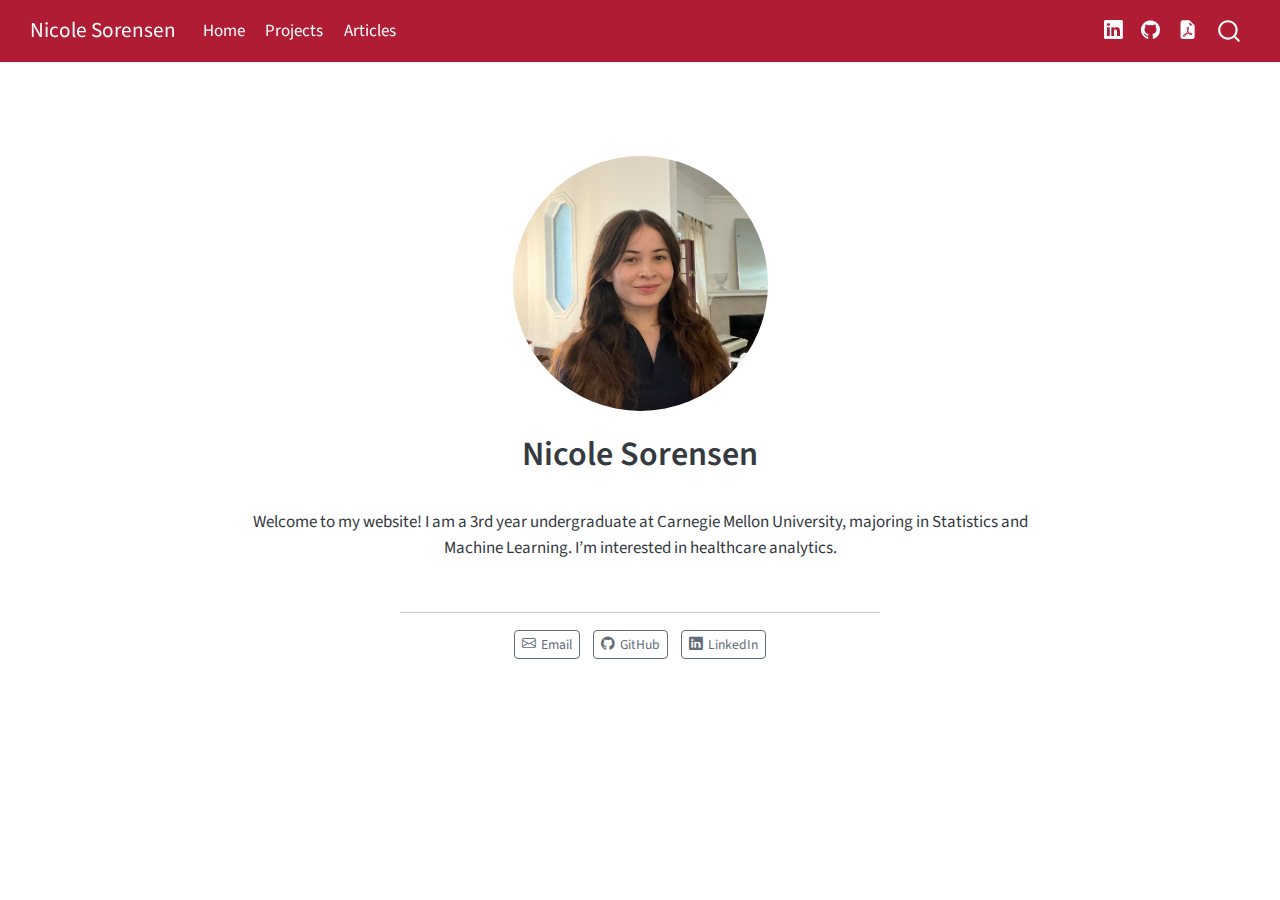
<file: docs/index.html>
<!DOCTYPE html>
<html xmlns="http://www.w3.org/1999/xhtml" lang="en" xml:lang="en"><head>

<meta charset="utf-8">
<meta name="generator" content="quarto-1.4.553">

<meta name="viewport" content="width=device-width, initial-scale=1.0, user-scalable=yes">


<title>Nicole Sorensen</title>
<style>
code{white-space: pre-wrap;}
span.smallcaps{font-variant: small-caps;}
div.columns{display: flex; gap: min(4vw, 1.5em);}
div.column{flex: auto; overflow-x: auto;}
div.hanging-indent{margin-left: 1.5em; text-indent: -1.5em;}
ul.task-list{list-style: none;}
ul.task-list li input[type="checkbox"] {
  width: 0.8em;
  margin: 0 0.8em 0.2em -1em; /* quarto-specific, see https://github.com/quarto-dev/quarto-cli/issues/4556 */ 
  vertical-align: middle;
}
</style>


<script src="site_libs/quarto-nav/quarto-nav.js"></script>
<script src="site_libs/quarto-nav/headroom.min.js"></script>
<script src="site_libs/clipboard/clipboard.min.js"></script>
<script src="site_libs/quarto-search/autocomplete.umd.js"></script>
<script src="site_libs/quarto-search/fuse.min.js"></script>
<script src="site_libs/quarto-search/quarto-search.js"></script>
<meta name="quarto:offset" content="./">
<script src="site_libs/quarto-html/quarto.js"></script>
<script src="site_libs/quarto-html/popper.min.js"></script>
<script src="site_libs/quarto-html/tippy.umd.min.js"></script>
<link href="site_libs/quarto-html/tippy.css" rel="stylesheet">
<link href="site_libs/quarto-html/quarto-syntax-highlighting.css" rel="stylesheet" id="quarto-text-highlighting-styles">
<script src="site_libs/bootstrap/bootstrap.min.js"></script>
<link href="site_libs/bootstrap/bootstrap-icons.css" rel="stylesheet">
<link href="site_libs/bootstrap/bootstrap.min.css" rel="stylesheet" id="quarto-bootstrap" data-mode="light">
<script id="quarto-search-options" type="application/json">{
  "location": "navbar",
  "copy-button": false,
  "collapse-after": 3,
  "panel-placement": "end",
  "type": "overlay",
  "limit": 50,
  "keyboard-shortcut": [
    "f",
    "/",
    "s"
  ],
  "show-item-context": false,
  "language": {
    "search-no-results-text": "No results",
    "search-matching-documents-text": "matching documents",
    "search-copy-link-title": "Copy link to search",
    "search-hide-matches-text": "Hide additional matches",
    "search-more-match-text": "more match in this document",
    "search-more-matches-text": "more matches in this document",
    "search-clear-button-title": "Clear",
    "search-text-placeholder": "",
    "search-detached-cancel-button-title": "Cancel",
    "search-submit-button-title": "Submit",
    "search-label": "Search"
  }
}</script>


<link rel="stylesheet" href="styles.css">
</head>

<body class="nav-fixed fullcontent">

<div id="quarto-search-results"></div>
  <header id="quarto-header" class="headroom fixed-top">
    <nav class="navbar navbar-expand-lg " data-bs-theme="dark">
      <div class="navbar-container container-fluid">
      <div class="navbar-brand-container mx-auto">
    <a class="navbar-brand" href="./index.html">
    <span class="navbar-title">Nicole Sorensen</span>
    </a>
  </div>
            <div id="quarto-search" class="" title="Search"></div>
          <button class="navbar-toggler" type="button" data-bs-toggle="collapse" data-bs-target="#navbarCollapse" aria-controls="navbarCollapse" aria-expanded="false" aria-label="Toggle navigation" onclick="if (window.quartoToggleHeadroom) { window.quartoToggleHeadroom(); }">
  <span class="navbar-toggler-icon"></span>
</button>
          <div class="collapse navbar-collapse" id="navbarCollapse">
            <ul class="navbar-nav navbar-nav-scroll me-auto">
  <li class="nav-item">
    <a class="nav-link active" href="./index.html" aria-current="page"> 
<span class="menu-text">Home</span></a>
  </li>  
  <li class="nav-item">
    <a class="nav-link" href="./projects.html"> 
<span class="menu-text">Projects</span></a>
  </li>  
  <li class="nav-item">
    <a class="nav-link" href="./articles.html"> 
<span class="menu-text">Articles</span></a>
  </li>  
</ul>
            <ul class="navbar-nav navbar-nav-scroll ms-auto">
  <li class="nav-item compact">
    <a class="nav-link" href="https://www.linkedin.com/in/nicole-e-sorensen/" target="_blank"> <i class="bi bi-linkedin" role="img">
</i> 
<span class="menu-text"></span></a>
  </li>  
  <li class="nav-item compact">
    <a class="nav-link" href="https://github.com/nicolesorense" target="_blank"> <i class="bi bi-github" role="img">
</i> 
<span class="menu-text"></span></a>
  </li>  
  <li class="nav-item compact">
    <a class="nav-link" href="https://nicolesorense.github.io/website/assets/nicole_sorensen_resume_general.pdf" target="_blank"> <i class="bi bi-file-earmark-pdf-fill" role="img">
</i> 
<span class="menu-text"></span></a>
  </li>  
</ul>
          </div> <!-- /navcollapse -->
          <div class="quarto-navbar-tools">
</div>
      </div> <!-- /container-fluid -->
    </nav>
</header>
<!-- content -->
<div id="quarto-content" class="quarto-container page-columns page-rows-contents page-layout-article page-navbar">
<!-- sidebar -->
<!-- margin-sidebar -->
    
<!-- main -->
<div class="quarto-about-jolla content">
  <img src="assets/IMG_7971.jpg" class="about-image
  round " style="height: 15em; width: 15em;">
 <header id="title-block-header" class="quarto-title-block default">
<div class="quarto-title">
<h1 class="title">Nicole Sorensen</h1>
</div>
<div class="quarto-title-meta">
  </div>
</header><main class="content" id="quarto-document-content">
<p>Welcome to my website! I am a 3rd year undergraduate at Carnegie Mellon University, majoring in Statistics and Machine Learning. I’m interested in healthcare analytics.</p>


</main> 
  <hr class="about-sep">
   <div class="about-links">
  <a href="mailto:nicole@allegromedia.com" class="about-link" rel="" target="">
    <i class="bi bi-envelope"></i>
     <span class="about-link-text">Email</span>
  </a>
  <a href="https://github.com/nicolesorense" class="about-link" rel="" target="_blank">
    <i class="bi bi-github"></i>
     <span class="about-link-text">GitHub</span>
  </a>
  <a href="https://www.linkedin.com/in/nicole-e-sorensen/" class="about-link" rel="" target="_blank">
    <i class="bi bi-linkedin"></i>
     <span class="about-link-text">LinkedIn</span>
  </a>
</div>
</div>
 <!-- /main -->
<script id="quarto-html-after-body" type="application/javascript">
window.document.addEventListener("DOMContentLoaded", function (event) {
  const toggleBodyColorMode = (bsSheetEl) => {
    const mode = bsSheetEl.getAttribute("data-mode");
    const bodyEl = window.document.querySelector("body");
    if (mode === "dark") {
      bodyEl.classList.add("quarto-dark");
      bodyEl.classList.remove("quarto-light");
    } else {
      bodyEl.classList.add("quarto-light");
      bodyEl.classList.remove("quarto-dark");
    }
  }
  const toggleBodyColorPrimary = () => {
    const bsSheetEl = window.document.querySelector("link#quarto-bootstrap");
    if (bsSheetEl) {
      toggleBodyColorMode(bsSheetEl);
    }
  }
  toggleBodyColorPrimary();  
  const isCodeAnnotation = (el) => {
    for (const clz of el.classList) {
      if (clz.startsWith('code-annotation-')) {                     
        return true;
      }
    }
    return false;
  }
  const clipboard = new window.ClipboardJS('.code-copy-button', {
    text: function(trigger) {
      const codeEl = trigger.previousElementSibling.cloneNode(true);
      for (const childEl of codeEl.children) {
        if (isCodeAnnotation(childEl)) {
          childEl.remove();
        }
      }
      return codeEl.innerText;
    }
  });
  clipboard.on('success', function(e) {
    // button target
    const button = e.trigger;
    // don't keep focus
    button.blur();
    // flash "checked"
    button.classList.add('code-copy-button-checked');
    var currentTitle = button.getAttribute("title");
    button.setAttribute("title", "Copied!");
    let tooltip;
    if (window.bootstrap) {
      button.setAttribute("data-bs-toggle", "tooltip");
      button.setAttribute("data-bs-placement", "left");
      button.setAttribute("data-bs-title", "Copied!");
      tooltip = new bootstrap.Tooltip(button, 
        { trigger: "manual", 
          customClass: "code-copy-button-tooltip",
          offset: [0, -8]});
      tooltip.show();    
    }
    setTimeout(function() {
      if (tooltip) {
        tooltip.hide();
        button.removeAttribute("data-bs-title");
        button.removeAttribute("data-bs-toggle");
        button.removeAttribute("data-bs-placement");
      }
      button.setAttribute("title", currentTitle);
      button.classList.remove('code-copy-button-checked');
    }, 1000);
    // clear code selection
    e.clearSelection();
  });
    var localhostRegex = new RegExp(/^(?:http|https):\/\/localhost\:?[0-9]*\//);
    var mailtoRegex = new RegExp(/^mailto:/);
      var filterRegex = new RegExp('/' + window.location.host + '/');
    var isInternal = (href) => {
        return filterRegex.test(href) || localhostRegex.test(href) || mailtoRegex.test(href);
    }
    // Inspect non-navigation links and adorn them if external
 	var links = window.document.querySelectorAll('a[href]:not(.nav-link):not(.navbar-brand):not(.toc-action):not(.sidebar-link):not(.sidebar-item-toggle):not(.pagination-link):not(.no-external):not([aria-hidden]):not(.dropdown-item):not(.quarto-navigation-tool)');
    for (var i=0; i<links.length; i++) {
      const link = links[i];
      if (!isInternal(link.href)) {
        // undo the damage that might have been done by quarto-nav.js in the case of
        // links that we want to consider external
        if (link.dataset.originalHref !== undefined) {
          link.href = link.dataset.originalHref;
        }
      }
    }
  function tippyHover(el, contentFn, onTriggerFn, onUntriggerFn) {
    const config = {
      allowHTML: true,
      maxWidth: 500,
      delay: 100,
      arrow: false,
      appendTo: function(el) {
          return el.parentElement;
      },
      interactive: true,
      interactiveBorder: 10,
      theme: 'quarto',
      placement: 'bottom-start',
    };
    if (contentFn) {
      config.content = contentFn;
    }
    if (onTriggerFn) {
      config.onTrigger = onTriggerFn;
    }
    if (onUntriggerFn) {
      config.onUntrigger = onUntriggerFn;
    }
    window.tippy(el, config); 
  }
  const noterefs = window.document.querySelectorAll('a[role="doc-noteref"]');
  for (var i=0; i<noterefs.length; i++) {
    const ref = noterefs[i];
    tippyHover(ref, function() {
      // use id or data attribute instead here
      let href = ref.getAttribute('data-footnote-href') || ref.getAttribute('href');
      try { href = new URL(href).hash; } catch {}
      const id = href.replace(/^#\/?/, "");
      const note = window.document.getElementById(id);
      if (note) {
        return note.innerHTML;
      } else {
        return "";
      }
    });
  }
  const xrefs = window.document.querySelectorAll('a.quarto-xref');
  const processXRef = (id, note) => {
    // Strip column container classes
    const stripColumnClz = (el) => {
      el.classList.remove("page-full", "page-columns");
      if (el.children) {
        for (const child of el.children) {
          stripColumnClz(child);
        }
      }
    }
    stripColumnClz(note)
    if (id === null || id.startsWith('sec-')) {
      // Special case sections, only their first couple elements
      const container = document.createElement("div");
      if (note.children && note.children.length > 2) {
        container.appendChild(note.children[0].cloneNode(true));
        for (let i = 1; i < note.children.length; i++) {
          const child = note.children[i];
          if (child.tagName === "P" && child.innerText === "") {
            continue;
          } else {
            container.appendChild(child.cloneNode(true));
            break;
          }
        }
        if (window.Quarto?.typesetMath) {
          window.Quarto.typesetMath(container);
        }
        return container.innerHTML
      } else {
        if (window.Quarto?.typesetMath) {
          window.Quarto.typesetMath(note);
        }
        return note.innerHTML;
      }
    } else {
      // Remove any anchor links if they are present
      const anchorLink = note.querySelector('a.anchorjs-link');
      if (anchorLink) {
        anchorLink.remove();
      }
      if (window.Quarto?.typesetMath) {
        window.Quarto.typesetMath(note);
      }
      // TODO in 1.5, we should make sure this works without a callout special case
      if (note.classList.contains("callout")) {
        return note.outerHTML;
      } else {
        return note.innerHTML;
      }
    }
  }
  for (var i=0; i<xrefs.length; i++) {
    const xref = xrefs[i];
    tippyHover(xref, undefined, function(instance) {
      instance.disable();
      let url = xref.getAttribute('href');
      let hash = undefined; 
      if (url.startsWith('#')) {
        hash = url;
      } else {
        try { hash = new URL(url).hash; } catch {}
      }
      if (hash) {
        const id = hash.replace(/^#\/?/, "");
        const note = window.document.getElementById(id);
        if (note !== null) {
          try {
            const html = processXRef(id, note.cloneNode(true));
            instance.setContent(html);
          } finally {
            instance.enable();
            instance.show();
          }
        } else {
          // See if we can fetch this
          fetch(url.split('#')[0])
          .then(res => res.text())
          .then(html => {
            const parser = new DOMParser();
            const htmlDoc = parser.parseFromString(html, "text/html");
            const note = htmlDoc.getElementById(id);
            if (note !== null) {
              const html = processXRef(id, note);
              instance.setContent(html);
            } 
          }).finally(() => {
            instance.enable();
            instance.show();
          });
        }
      } else {
        // See if we can fetch a full url (with no hash to target)
        // This is a special case and we should probably do some content thinning / targeting
        fetch(url)
        .then(res => res.text())
        .then(html => {
          const parser = new DOMParser();
          const htmlDoc = parser.parseFromString(html, "text/html");
          const note = htmlDoc.querySelector('main.content');
          if (note !== null) {
            // This should only happen for chapter cross references
            // (since there is no id in the URL)
            // remove the first header
            if (note.children.length > 0 && note.children[0].tagName === "HEADER") {
              note.children[0].remove();
            }
            const html = processXRef(null, note);
            instance.setContent(html);
          } 
        }).finally(() => {
          instance.enable();
          instance.show();
        });
      }
    }, function(instance) {
    });
  }
      let selectedAnnoteEl;
      const selectorForAnnotation = ( cell, annotation) => {
        let cellAttr = 'data-code-cell="' + cell + '"';
        let lineAttr = 'data-code-annotation="' +  annotation + '"';
        const selector = 'span[' + cellAttr + '][' + lineAttr + ']';
        return selector;
      }
      const selectCodeLines = (annoteEl) => {
        const doc = window.document;
        const targetCell = annoteEl.getAttribute("data-target-cell");
        const targetAnnotation = annoteEl.getAttribute("data-target-annotation");
        const annoteSpan = window.document.querySelector(selectorForAnnotation(targetCell, targetAnnotation));
        const lines = annoteSpan.getAttribute("data-code-lines").split(",");
        const lineIds = lines.map((line) => {
          return targetCell + "-" + line;
        })
        let top = null;
        let height = null;
        let parent = null;
        if (lineIds.length > 0) {
            //compute the position of the single el (top and bottom and make a div)
            const el = window.document.getElementById(lineIds[0]);
            top = el.offsetTop;
            height = el.offsetHeight;
            parent = el.parentElement.parentElement;
          if (lineIds.length > 1) {
            const lastEl = window.document.getElementById(lineIds[lineIds.length - 1]);
            const bottom = lastEl.offsetTop + lastEl.offsetHeight;
            height = bottom - top;
          }
          if (top !== null && height !== null && parent !== null) {
            // cook up a div (if necessary) and position it 
            let div = window.document.getElementById("code-annotation-line-highlight");
            if (div === null) {
              div = window.document.createElement("div");
              div.setAttribute("id", "code-annotation-line-highlight");
              div.style.position = 'absolute';
              parent.appendChild(div);
            }
            div.style.top = top - 2 + "px";
            div.style.height = height + 4 + "px";
            div.style.left = 0;
            let gutterDiv = window.document.getElementById("code-annotation-line-highlight-gutter");
            if (gutterDiv === null) {
              gutterDiv = window.document.createElement("div");
              gutterDiv.setAttribute("id", "code-annotation-line-highlight-gutter");
              gutterDiv.style.position = 'absolute';
              const codeCell = window.document.getElementById(targetCell);
              const gutter = codeCell.querySelector('.code-annotation-gutter');
              gutter.appendChild(gutterDiv);
            }
            gutterDiv.style.top = top - 2 + "px";
            gutterDiv.style.height = height + 4 + "px";
          }
          selectedAnnoteEl = annoteEl;
        }
      };
      const unselectCodeLines = () => {
        const elementsIds = ["code-annotation-line-highlight", "code-annotation-line-highlight-gutter"];
        elementsIds.forEach((elId) => {
          const div = window.document.getElementById(elId);
          if (div) {
            div.remove();
          }
        });
        selectedAnnoteEl = undefined;
      };
        // Handle positioning of the toggle
    window.addEventListener(
      "resize",
      throttle(() => {
        elRect = undefined;
        if (selectedAnnoteEl) {
          selectCodeLines(selectedAnnoteEl);
        }
      }, 10)
    );
    function throttle(fn, ms) {
    let throttle = false;
    let timer;
      return (...args) => {
        if(!throttle) { // first call gets through
            fn.apply(this, args);
            throttle = true;
        } else { // all the others get throttled
            if(timer) clearTimeout(timer); // cancel #2
            timer = setTimeout(() => {
              fn.apply(this, args);
              timer = throttle = false;
            }, ms);
        }
      };
    }
      // Attach click handler to the DT
      const annoteDls = window.document.querySelectorAll('dt[data-target-cell]');
      for (const annoteDlNode of annoteDls) {
        annoteDlNode.addEventListener('click', (event) => {
          const clickedEl = event.target;
          if (clickedEl !== selectedAnnoteEl) {
            unselectCodeLines();
            const activeEl = window.document.querySelector('dt[data-target-cell].code-annotation-active');
            if (activeEl) {
              activeEl.classList.remove('code-annotation-active');
            }
            selectCodeLines(clickedEl);
            clickedEl.classList.add('code-annotation-active');
          } else {
            // Unselect the line
            unselectCodeLines();
            clickedEl.classList.remove('code-annotation-active');
          }
        });
      }
  const findCites = (el) => {
    const parentEl = el.parentElement;
    if (parentEl) {
      const cites = parentEl.dataset.cites;
      if (cites) {
        return {
          el,
          cites: cites.split(' ')
        };
      } else {
        return findCites(el.parentElement)
      }
    } else {
      return undefined;
    }
  };
  var bibliorefs = window.document.querySelectorAll('a[role="doc-biblioref"]');
  for (var i=0; i<bibliorefs.length; i++) {
    const ref = bibliorefs[i];
    const citeInfo = findCites(ref);
    if (citeInfo) {
      tippyHover(citeInfo.el, function() {
        var popup = window.document.createElement('div');
        citeInfo.cites.forEach(function(cite) {
          var citeDiv = window.document.createElement('div');
          citeDiv.classList.add('hanging-indent');
          citeDiv.classList.add('csl-entry');
          var biblioDiv = window.document.getElementById('ref-' + cite);
          if (biblioDiv) {
            citeDiv.innerHTML = biblioDiv.innerHTML;
          }
          popup.appendChild(citeDiv);
        });
        return popup.innerHTML;
      });
    }
  }
});
</script>
</div> <!-- /content -->




</body></html>
</file>
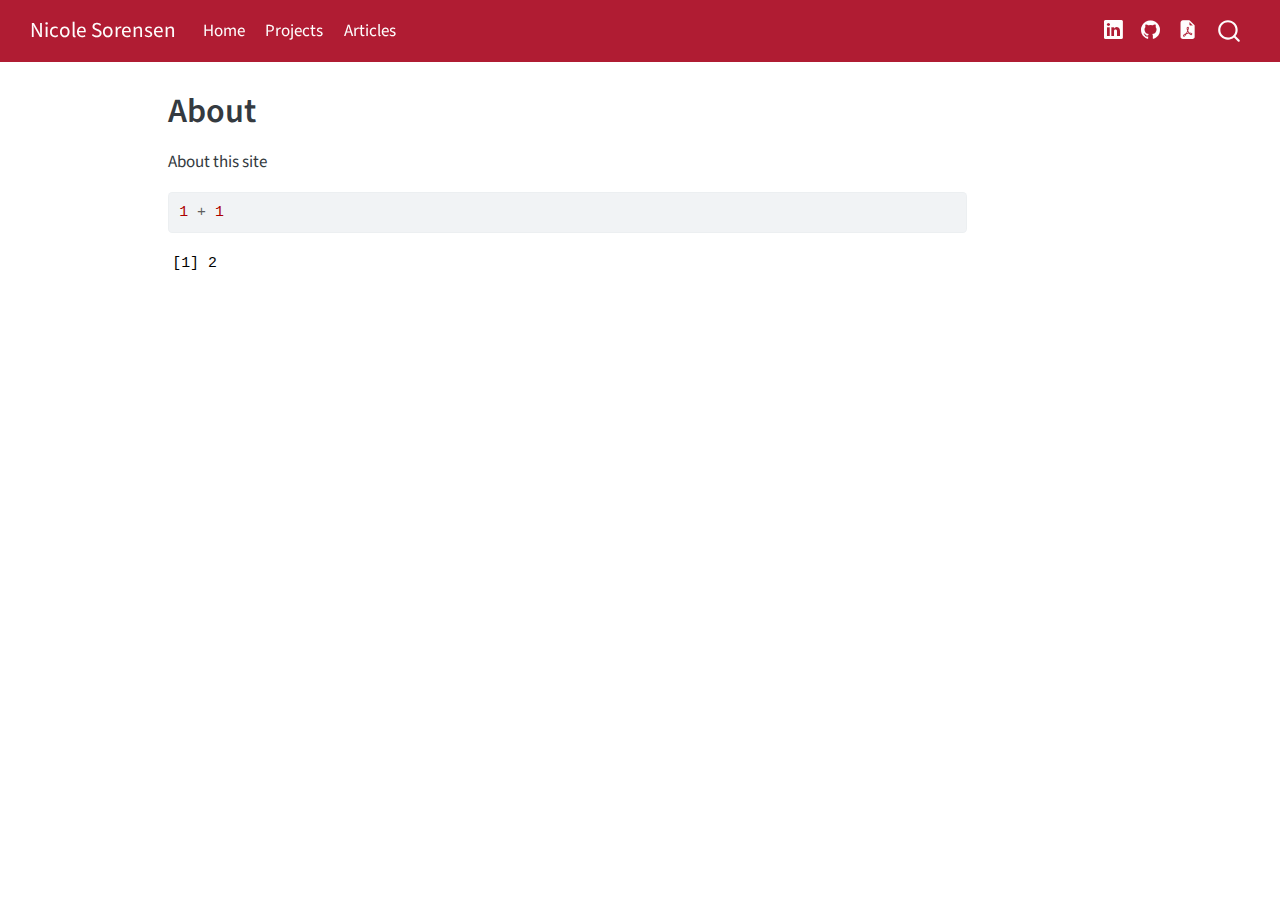
<file: docs/about.html>
<!DOCTYPE html>
<html xmlns="http://www.w3.org/1999/xhtml" lang="en" xml:lang="en"><head>

<meta charset="utf-8">
<meta name="generator" content="quarto-1.4.553">

<meta name="viewport" content="width=device-width, initial-scale=1.0, user-scalable=yes">


<title>Nicole Sorensen - About</title>
<style>
code{white-space: pre-wrap;}
span.smallcaps{font-variant: small-caps;}
div.columns{display: flex; gap: min(4vw, 1.5em);}
div.column{flex: auto; overflow-x: auto;}
div.hanging-indent{margin-left: 1.5em; text-indent: -1.5em;}
ul.task-list{list-style: none;}
ul.task-list li input[type="checkbox"] {
  width: 0.8em;
  margin: 0 0.8em 0.2em -1em; /* quarto-specific, see https://github.com/quarto-dev/quarto-cli/issues/4556 */ 
  vertical-align: middle;
}
/* CSS for syntax highlighting */
pre > code.sourceCode { white-space: pre; position: relative; }
pre > code.sourceCode > span { line-height: 1.25; }
pre > code.sourceCode > span:empty { height: 1.2em; }
.sourceCode { overflow: visible; }
code.sourceCode > span { color: inherit; text-decoration: inherit; }
div.sourceCode { margin: 1em 0; }
pre.sourceCode { margin: 0; }
@media screen {
div.sourceCode { overflow: auto; }
}
@media print {
pre > code.sourceCode { white-space: pre-wrap; }
pre > code.sourceCode > span { text-indent: -5em; padding-left: 5em; }
}
pre.numberSource code
  { counter-reset: source-line 0; }
pre.numberSource code > span
  { position: relative; left: -4em; counter-increment: source-line; }
pre.numberSource code > span > a:first-child::before
  { content: counter(source-line);
    position: relative; left: -1em; text-align: right; vertical-align: baseline;
    border: none; display: inline-block;
    -webkit-touch-callout: none; -webkit-user-select: none;
    -khtml-user-select: none; -moz-user-select: none;
    -ms-user-select: none; user-select: none;
    padding: 0 4px; width: 4em;
  }
pre.numberSource { margin-left: 3em;  padding-left: 4px; }
div.sourceCode
  {   }
@media screen {
pre > code.sourceCode > span > a:first-child::before { text-decoration: underline; }
}
</style>


<script src="site_libs/quarto-nav/quarto-nav.js"></script>
<script src="site_libs/quarto-nav/headroom.min.js"></script>
<script src="site_libs/clipboard/clipboard.min.js"></script>
<script src="site_libs/quarto-search/autocomplete.umd.js"></script>
<script src="site_libs/quarto-search/fuse.min.js"></script>
<script src="site_libs/quarto-search/quarto-search.js"></script>
<meta name="quarto:offset" content="./">
<script src="site_libs/quarto-html/quarto.js"></script>
<script src="site_libs/quarto-html/popper.min.js"></script>
<script src="site_libs/quarto-html/tippy.umd.min.js"></script>
<script src="site_libs/quarto-html/anchor.min.js"></script>
<link href="site_libs/quarto-html/tippy.css" rel="stylesheet">
<link href="site_libs/quarto-html/quarto-syntax-highlighting.css" rel="stylesheet" id="quarto-text-highlighting-styles">
<script src="site_libs/bootstrap/bootstrap.min.js"></script>
<link href="site_libs/bootstrap/bootstrap-icons.css" rel="stylesheet">
<link href="site_libs/bootstrap/bootstrap.min.css" rel="stylesheet" id="quarto-bootstrap" data-mode="light">
<script id="quarto-search-options" type="application/json">{
  "location": "navbar",
  "copy-button": false,
  "collapse-after": 3,
  "panel-placement": "end",
  "type": "overlay",
  "limit": 50,
  "keyboard-shortcut": [
    "f",
    "/",
    "s"
  ],
  "show-item-context": false,
  "language": {
    "search-no-results-text": "No results",
    "search-matching-documents-text": "matching documents",
    "search-copy-link-title": "Copy link to search",
    "search-hide-matches-text": "Hide additional matches",
    "search-more-match-text": "more match in this document",
    "search-more-matches-text": "more matches in this document",
    "search-clear-button-title": "Clear",
    "search-text-placeholder": "",
    "search-detached-cancel-button-title": "Cancel",
    "search-submit-button-title": "Submit",
    "search-label": "Search"
  }
}</script>


<link rel="stylesheet" href="styles.css">
</head>

<body class="nav-fixed">

<div id="quarto-search-results"></div>
  <header id="quarto-header" class="headroom fixed-top">
    <nav class="navbar navbar-expand-lg " data-bs-theme="dark">
      <div class="navbar-container container-fluid">
      <div class="navbar-brand-container mx-auto">
    <a class="navbar-brand" href="./index.html">
    <span class="navbar-title">Nicole Sorensen</span>
    </a>
  </div>
            <div id="quarto-search" class="" title="Search"></div>
          <button class="navbar-toggler" type="button" data-bs-toggle="collapse" data-bs-target="#navbarCollapse" aria-controls="navbarCollapse" aria-expanded="false" aria-label="Toggle navigation" onclick="if (window.quartoToggleHeadroom) { window.quartoToggleHeadroom(); }">
  <span class="navbar-toggler-icon"></span>
</button>
          <div class="collapse navbar-collapse" id="navbarCollapse">
            <ul class="navbar-nav navbar-nav-scroll me-auto">
  <li class="nav-item">
    <a class="nav-link" href="./index.html"> 
<span class="menu-text">Home</span></a>
  </li>  
  <li class="nav-item">
    <a class="nav-link" href="./projects.html"> 
<span class="menu-text">Projects</span></a>
  </li>  
  <li class="nav-item">
    <a class="nav-link" href="./articles.html"> 
<span class="menu-text">Articles</span></a>
  </li>  
</ul>
            <ul class="navbar-nav navbar-nav-scroll ms-auto">
  <li class="nav-item compact">
    <a class="nav-link" href="https://www.linkedin.com/in/nicole-e-sorensen/" target="_blank"> <i class="bi bi-linkedin" role="img">
</i> 
<span class="menu-text"></span></a>
  </li>  
  <li class="nav-item compact">
    <a class="nav-link" href="https://github.com/nicolesorense" target="_blank"> <i class="bi bi-github" role="img">
</i> 
<span class="menu-text"></span></a>
  </li>  
  <li class="nav-item compact">
    <a class="nav-link" href="https://nicolesorense.github.io/website/assets/nicole_sorensen_resume_general.pdf" target="_blank"> <i class="bi bi-file-earmark-pdf-fill" role="img">
</i> 
<span class="menu-text"></span></a>
  </li>  
</ul>
          </div> <!-- /navcollapse -->
          <div class="quarto-navbar-tools">
</div>
      </div> <!-- /container-fluid -->
    </nav>
</header>
<!-- content -->
<div id="quarto-content" class="quarto-container page-columns page-rows-contents page-layout-article page-navbar">
<!-- sidebar -->
<!-- margin-sidebar -->
    <div id="quarto-margin-sidebar" class="sidebar margin-sidebar">
        
    </div>
<!-- main -->
<main class="content" id="quarto-document-content">

<header id="title-block-header" class="quarto-title-block default">
<div class="quarto-title">
<h1 class="title">About</h1>
</div>



<div class="quarto-title-meta">

    
  
    
  </div>
  


</header>


<p>About this site</p>
<div class="cell">
<div class="sourceCode cell-code" id="cb1"><pre class="sourceCode r code-with-copy"><code class="sourceCode r"><span id="cb1-1"><a href="#cb1-1" aria-hidden="true" tabindex="-1"></a><span class="dv">1</span> <span class="sc">+</span> <span class="dv">1</span></span></code><button title="Copy to Clipboard" class="code-copy-button"><i class="bi"></i></button></pre></div>
<div class="cell-output cell-output-stdout">
<pre><code>[1] 2</code></pre>
</div>
</div>



</main> <!-- /main -->
<script id="quarto-html-after-body" type="application/javascript">
window.document.addEventListener("DOMContentLoaded", function (event) {
  const toggleBodyColorMode = (bsSheetEl) => {
    const mode = bsSheetEl.getAttribute("data-mode");
    const bodyEl = window.document.querySelector("body");
    if (mode === "dark") {
      bodyEl.classList.add("quarto-dark");
      bodyEl.classList.remove("quarto-light");
    } else {
      bodyEl.classList.add("quarto-light");
      bodyEl.classList.remove("quarto-dark");
    }
  }
  const toggleBodyColorPrimary = () => {
    const bsSheetEl = window.document.querySelector("link#quarto-bootstrap");
    if (bsSheetEl) {
      toggleBodyColorMode(bsSheetEl);
    }
  }
  toggleBodyColorPrimary();  
  const icon = "";
  const anchorJS = new window.AnchorJS();
  anchorJS.options = {
    placement: 'right',
    icon: icon
  };
  anchorJS.add('.anchored');
  const isCodeAnnotation = (el) => {
    for (const clz of el.classList) {
      if (clz.startsWith('code-annotation-')) {                     
        return true;
      }
    }
    return false;
  }
  const clipboard = new window.ClipboardJS('.code-copy-button', {
    text: function(trigger) {
      const codeEl = trigger.previousElementSibling.cloneNode(true);
      for (const childEl of codeEl.children) {
        if (isCodeAnnotation(childEl)) {
          childEl.remove();
        }
      }
      return codeEl.innerText;
    }
  });
  clipboard.on('success', function(e) {
    // button target
    const button = e.trigger;
    // don't keep focus
    button.blur();
    // flash "checked"
    button.classList.add('code-copy-button-checked');
    var currentTitle = button.getAttribute("title");
    button.setAttribute("title", "Copied!");
    let tooltip;
    if (window.bootstrap) {
      button.setAttribute("data-bs-toggle", "tooltip");
      button.setAttribute("data-bs-placement", "left");
      button.setAttribute("data-bs-title", "Copied!");
      tooltip = new bootstrap.Tooltip(button, 
        { trigger: "manual", 
          customClass: "code-copy-button-tooltip",
          offset: [0, -8]});
      tooltip.show();    
    }
    setTimeout(function() {
      if (tooltip) {
        tooltip.hide();
        button.removeAttribute("data-bs-title");
        button.removeAttribute("data-bs-toggle");
        button.removeAttribute("data-bs-placement");
      }
      button.setAttribute("title", currentTitle);
      button.classList.remove('code-copy-button-checked');
    }, 1000);
    // clear code selection
    e.clearSelection();
  });
    var localhostRegex = new RegExp(/^(?:http|https):\/\/localhost\:?[0-9]*\//);
    var mailtoRegex = new RegExp(/^mailto:/);
      var filterRegex = new RegExp('/' + window.location.host + '/');
    var isInternal = (href) => {
        return filterRegex.test(href) || localhostRegex.test(href) || mailtoRegex.test(href);
    }
    // Inspect non-navigation links and adorn them if external
 	var links = window.document.querySelectorAll('a[href]:not(.nav-link):not(.navbar-brand):not(.toc-action):not(.sidebar-link):not(.sidebar-item-toggle):not(.pagination-link):not(.no-external):not([aria-hidden]):not(.dropdown-item):not(.quarto-navigation-tool)');
    for (var i=0; i<links.length; i++) {
      const link = links[i];
      if (!isInternal(link.href)) {
        // undo the damage that might have been done by quarto-nav.js in the case of
        // links that we want to consider external
        if (link.dataset.originalHref !== undefined) {
          link.href = link.dataset.originalHref;
        }
      }
    }
  function tippyHover(el, contentFn, onTriggerFn, onUntriggerFn) {
    const config = {
      allowHTML: true,
      maxWidth: 500,
      delay: 100,
      arrow: false,
      appendTo: function(el) {
          return el.parentElement;
      },
      interactive: true,
      interactiveBorder: 10,
      theme: 'quarto',
      placement: 'bottom-start',
    };
    if (contentFn) {
      config.content = contentFn;
    }
    if (onTriggerFn) {
      config.onTrigger = onTriggerFn;
    }
    if (onUntriggerFn) {
      config.onUntrigger = onUntriggerFn;
    }
    window.tippy(el, config); 
  }
  const noterefs = window.document.querySelectorAll('a[role="doc-noteref"]');
  for (var i=0; i<noterefs.length; i++) {
    const ref = noterefs[i];
    tippyHover(ref, function() {
      // use id or data attribute instead here
      let href = ref.getAttribute('data-footnote-href') || ref.getAttribute('href');
      try { href = new URL(href).hash; } catch {}
      const id = href.replace(/^#\/?/, "");
      const note = window.document.getElementById(id);
      if (note) {
        return note.innerHTML;
      } else {
        return "";
      }
    });
  }
  const xrefs = window.document.querySelectorAll('a.quarto-xref');
  const processXRef = (id, note) => {
    // Strip column container classes
    const stripColumnClz = (el) => {
      el.classList.remove("page-full", "page-columns");
      if (el.children) {
        for (const child of el.children) {
          stripColumnClz(child);
        }
      }
    }
    stripColumnClz(note)
    if (id === null || id.startsWith('sec-')) {
      // Special case sections, only their first couple elements
      const container = document.createElement("div");
      if (note.children && note.children.length > 2) {
        container.appendChild(note.children[0].cloneNode(true));
        for (let i = 1; i < note.children.length; i++) {
          const child = note.children[i];
          if (child.tagName === "P" && child.innerText === "") {
            continue;
          } else {
            container.appendChild(child.cloneNode(true));
            break;
          }
        }
        if (window.Quarto?.typesetMath) {
          window.Quarto.typesetMath(container);
        }
        return container.innerHTML
      } else {
        if (window.Quarto?.typesetMath) {
          window.Quarto.typesetMath(note);
        }
        return note.innerHTML;
      }
    } else {
      // Remove any anchor links if they are present
      const anchorLink = note.querySelector('a.anchorjs-link');
      if (anchorLink) {
        anchorLink.remove();
      }
      if (window.Quarto?.typesetMath) {
        window.Quarto.typesetMath(note);
      }
      // TODO in 1.5, we should make sure this works without a callout special case
      if (note.classList.contains("callout")) {
        return note.outerHTML;
      } else {
        return note.innerHTML;
      }
    }
  }
  for (var i=0; i<xrefs.length; i++) {
    const xref = xrefs[i];
    tippyHover(xref, undefined, function(instance) {
      instance.disable();
      let url = xref.getAttribute('href');
      let hash = undefined; 
      if (url.startsWith('#')) {
        hash = url;
      } else {
        try { hash = new URL(url).hash; } catch {}
      }
      if (hash) {
        const id = hash.replace(/^#\/?/, "");
        const note = window.document.getElementById(id);
        if (note !== null) {
          try {
            const html = processXRef(id, note.cloneNode(true));
            instance.setContent(html);
          } finally {
            instance.enable();
            instance.show();
          }
        } else {
          // See if we can fetch this
          fetch(url.split('#')[0])
          .then(res => res.text())
          .then(html => {
            const parser = new DOMParser();
            const htmlDoc = parser.parseFromString(html, "text/html");
            const note = htmlDoc.getElementById(id);
            if (note !== null) {
              const html = processXRef(id, note);
              instance.setContent(html);
            } 
          }).finally(() => {
            instance.enable();
            instance.show();
          });
        }
      } else {
        // See if we can fetch a full url (with no hash to target)
        // This is a special case and we should probably do some content thinning / targeting
        fetch(url)
        .then(res => res.text())
        .then(html => {
          const parser = new DOMParser();
          const htmlDoc = parser.parseFromString(html, "text/html");
          const note = htmlDoc.querySelector('main.content');
          if (note !== null) {
            // This should only happen for chapter cross references
            // (since there is no id in the URL)
            // remove the first header
            if (note.children.length > 0 && note.children[0].tagName === "HEADER") {
              note.children[0].remove();
            }
            const html = processXRef(null, note);
            instance.setContent(html);
          } 
        }).finally(() => {
          instance.enable();
          instance.show();
        });
      }
    }, function(instance) {
    });
  }
      let selectedAnnoteEl;
      const selectorForAnnotation = ( cell, annotation) => {
        let cellAttr = 'data-code-cell="' + cell + '"';
        let lineAttr = 'data-code-annotation="' +  annotation + '"';
        const selector = 'span[' + cellAttr + '][' + lineAttr + ']';
        return selector;
      }
      const selectCodeLines = (annoteEl) => {
        const doc = window.document;
        const targetCell = annoteEl.getAttribute("data-target-cell");
        const targetAnnotation = annoteEl.getAttribute("data-target-annotation");
        const annoteSpan = window.document.querySelector(selectorForAnnotation(targetCell, targetAnnotation));
        const lines = annoteSpan.getAttribute("data-code-lines").split(",");
        const lineIds = lines.map((line) => {
          return targetCell + "-" + line;
        })
        let top = null;
        let height = null;
        let parent = null;
        if (lineIds.length > 0) {
            //compute the position of the single el (top and bottom and make a div)
            const el = window.document.getElementById(lineIds[0]);
            top = el.offsetTop;
            height = el.offsetHeight;
            parent = el.parentElement.parentElement;
          if (lineIds.length > 1) {
            const lastEl = window.document.getElementById(lineIds[lineIds.length - 1]);
            const bottom = lastEl.offsetTop + lastEl.offsetHeight;
            height = bottom - top;
          }
          if (top !== null && height !== null && parent !== null) {
            // cook up a div (if necessary) and position it 
            let div = window.document.getElementById("code-annotation-line-highlight");
            if (div === null) {
              div = window.document.createElement("div");
              div.setAttribute("id", "code-annotation-line-highlight");
              div.style.position = 'absolute';
              parent.appendChild(div);
            }
            div.style.top = top - 2 + "px";
            div.style.height = height + 4 + "px";
            div.style.left = 0;
            let gutterDiv = window.document.getElementById("code-annotation-line-highlight-gutter");
            if (gutterDiv === null) {
              gutterDiv = window.document.createElement("div");
              gutterDiv.setAttribute("id", "code-annotation-line-highlight-gutter");
              gutterDiv.style.position = 'absolute';
              const codeCell = window.document.getElementById(targetCell);
              const gutter = codeCell.querySelector('.code-annotation-gutter');
              gutter.appendChild(gutterDiv);
            }
            gutterDiv.style.top = top - 2 + "px";
            gutterDiv.style.height = height + 4 + "px";
          }
          selectedAnnoteEl = annoteEl;
        }
      };
      const unselectCodeLines = () => {
        const elementsIds = ["code-annotation-line-highlight", "code-annotation-line-highlight-gutter"];
        elementsIds.forEach((elId) => {
          const div = window.document.getElementById(elId);
          if (div) {
            div.remove();
          }
        });
        selectedAnnoteEl = undefined;
      };
        // Handle positioning of the toggle
    window.addEventListener(
      "resize",
      throttle(() => {
        elRect = undefined;
        if (selectedAnnoteEl) {
          selectCodeLines(selectedAnnoteEl);
        }
      }, 10)
    );
    function throttle(fn, ms) {
    let throttle = false;
    let timer;
      return (...args) => {
        if(!throttle) { // first call gets through
            fn.apply(this, args);
            throttle = true;
        } else { // all the others get throttled
            if(timer) clearTimeout(timer); // cancel #2
            timer = setTimeout(() => {
              fn.apply(this, args);
              timer = throttle = false;
            }, ms);
        }
      };
    }
      // Attach click handler to the DT
      const annoteDls = window.document.querySelectorAll('dt[data-target-cell]');
      for (const annoteDlNode of annoteDls) {
        annoteDlNode.addEventListener('click', (event) => {
          const clickedEl = event.target;
          if (clickedEl !== selectedAnnoteEl) {
            unselectCodeLines();
            const activeEl = window.document.querySelector('dt[data-target-cell].code-annotation-active');
            if (activeEl) {
              activeEl.classList.remove('code-annotation-active');
            }
            selectCodeLines(clickedEl);
            clickedEl.classList.add('code-annotation-active');
          } else {
            // Unselect the line
            unselectCodeLines();
            clickedEl.classList.remove('code-annotation-active');
          }
        });
      }
  const findCites = (el) => {
    const parentEl = el.parentElement;
    if (parentEl) {
      const cites = parentEl.dataset.cites;
      if (cites) {
        return {
          el,
          cites: cites.split(' ')
        };
      } else {
        return findCites(el.parentElement)
      }
    } else {
      return undefined;
    }
  };
  var bibliorefs = window.document.querySelectorAll('a[role="doc-biblioref"]');
  for (var i=0; i<bibliorefs.length; i++) {
    const ref = bibliorefs[i];
    const citeInfo = findCites(ref);
    if (citeInfo) {
      tippyHover(citeInfo.el, function() {
        var popup = window.document.createElement('div');
        citeInfo.cites.forEach(function(cite) {
          var citeDiv = window.document.createElement('div');
          citeDiv.classList.add('hanging-indent');
          citeDiv.classList.add('csl-entry');
          var biblioDiv = window.document.getElementById('ref-' + cite);
          if (biblioDiv) {
            citeDiv.innerHTML = biblioDiv.innerHTML;
          }
          popup.appendChild(citeDiv);
        });
        return popup.innerHTML;
      });
    }
  }
});
</script>
</div> <!-- /content -->




</body></html>
</file>
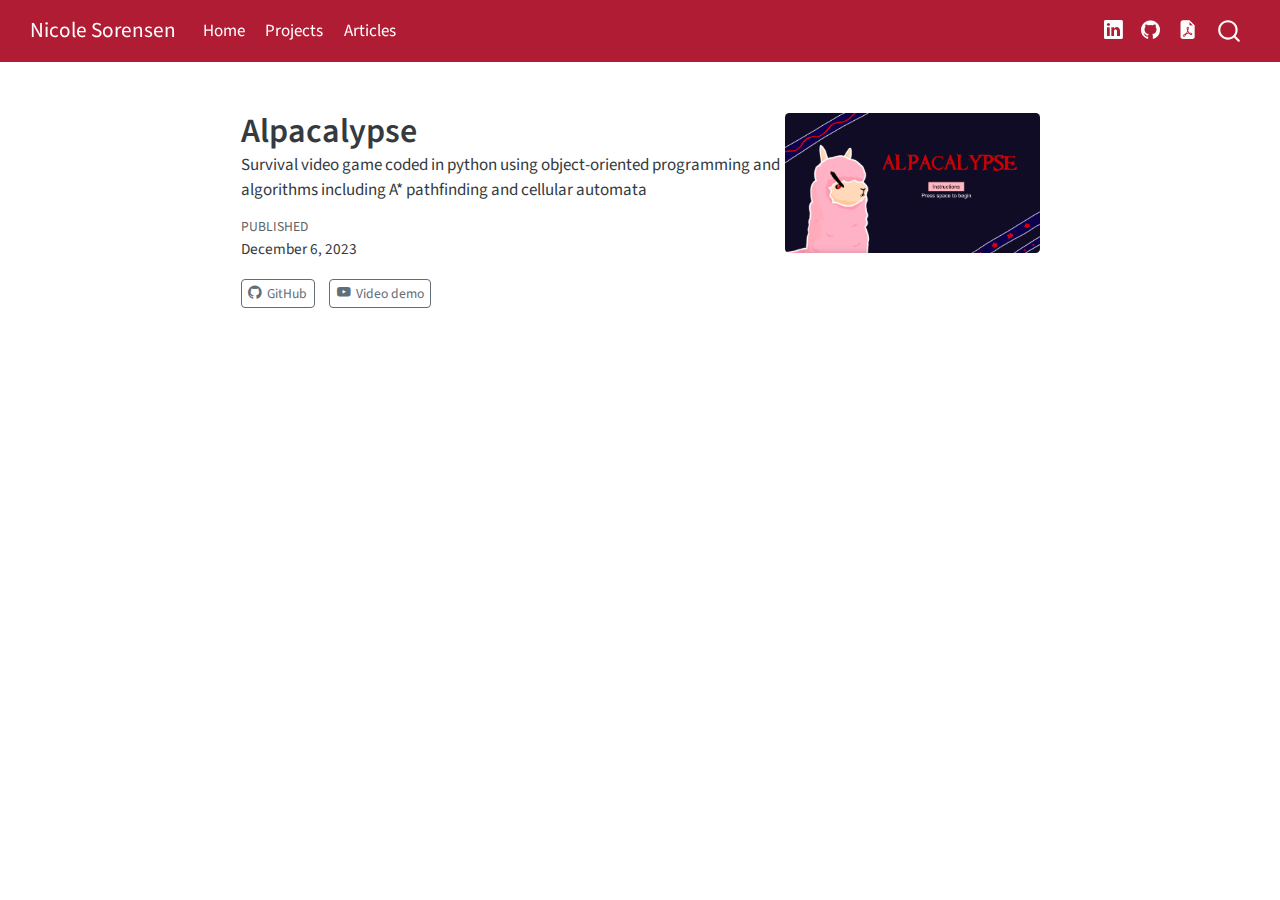
<file: docs/projects/alpacalypse/alpacalypse.html>
<!DOCTYPE html>
<html xmlns="http://www.w3.org/1999/xhtml" lang="en" xml:lang="en"><head>

<meta charset="utf-8">
<meta name="generator" content="quarto-1.4.553">

<meta name="viewport" content="width=device-width, initial-scale=1.0, user-scalable=yes">

<meta name="dcterms.date" content="2023-12-06">
<meta name="description" content="Survival video game coded in python using object-oriented programming and algorithms including A* pathfinding and cellular automata">

<title>Nicole Sorensen - Alpacalypse</title>
<style>
code{white-space: pre-wrap;}
span.smallcaps{font-variant: small-caps;}
div.columns{display: flex; gap: min(4vw, 1.5em);}
div.column{flex: auto; overflow-x: auto;}
div.hanging-indent{margin-left: 1.5em; text-indent: -1.5em;}
ul.task-list{list-style: none;}
ul.task-list li input[type="checkbox"] {
  width: 0.8em;
  margin: 0 0.8em 0.2em -1em; /* quarto-specific, see https://github.com/quarto-dev/quarto-cli/issues/4556 */ 
  vertical-align: middle;
}
</style>


<script src="../../site_libs/quarto-nav/quarto-nav.js"></script>
<script src="../../site_libs/quarto-nav/headroom.min.js"></script>
<script src="../../site_libs/clipboard/clipboard.min.js"></script>
<script src="../../site_libs/quarto-search/autocomplete.umd.js"></script>
<script src="../../site_libs/quarto-search/fuse.min.js"></script>
<script src="../../site_libs/quarto-search/quarto-search.js"></script>
<meta name="quarto:offset" content="../../">
<script src="../../site_libs/quarto-html/quarto.js"></script>
<script src="../../site_libs/quarto-html/popper.min.js"></script>
<script src="../../site_libs/quarto-html/tippy.umd.min.js"></script>
<link href="../../site_libs/quarto-html/tippy.css" rel="stylesheet">
<link href="../../site_libs/quarto-html/quarto-syntax-highlighting.css" rel="stylesheet" id="quarto-text-highlighting-styles">
<script src="../../site_libs/bootstrap/bootstrap.min.js"></script>
<link href="../../site_libs/bootstrap/bootstrap-icons.css" rel="stylesheet">
<link href="../../site_libs/bootstrap/bootstrap.min.css" rel="stylesheet" id="quarto-bootstrap" data-mode="light">
<script id="quarto-search-options" type="application/json">{
  "location": "navbar",
  "copy-button": false,
  "collapse-after": 3,
  "panel-placement": "end",
  "type": "overlay",
  "limit": 50,
  "keyboard-shortcut": [
    "f",
    "/",
    "s"
  ],
  "show-item-context": false,
  "language": {
    "search-no-results-text": "No results",
    "search-matching-documents-text": "matching documents",
    "search-copy-link-title": "Copy link to search",
    "search-hide-matches-text": "Hide additional matches",
    "search-more-match-text": "more match in this document",
    "search-more-matches-text": "more matches in this document",
    "search-clear-button-title": "Clear",
    "search-text-placeholder": "",
    "search-detached-cancel-button-title": "Cancel",
    "search-submit-button-title": "Submit",
    "search-label": "Search"
  }
}</script>


<link rel="stylesheet" href="../../styles.css">
</head>

<body class="nav-fixed fullcontent">

<div id="quarto-search-results"></div>
  <header id="quarto-header" class="headroom fixed-top">
    <nav class="navbar navbar-expand-lg " data-bs-theme="dark">
      <div class="navbar-container container-fluid">
      <div class="navbar-brand-container mx-auto">
    <a class="navbar-brand" href="../../index.html">
    <span class="navbar-title">Nicole Sorensen</span>
    </a>
  </div>
            <div id="quarto-search" class="" title="Search"></div>
          <button class="navbar-toggler" type="button" data-bs-toggle="collapse" data-bs-target="#navbarCollapse" aria-controls="navbarCollapse" aria-expanded="false" aria-label="Toggle navigation" onclick="if (window.quartoToggleHeadroom) { window.quartoToggleHeadroom(); }">
  <span class="navbar-toggler-icon"></span>
</button>
          <div class="collapse navbar-collapse" id="navbarCollapse">
            <ul class="navbar-nav navbar-nav-scroll me-auto">
  <li class="nav-item">
    <a class="nav-link" href="../../index.html"> 
<span class="menu-text">Home</span></a>
  </li>  
  <li class="nav-item">
    <a class="nav-link" href="../../projects.html"> 
<span class="menu-text">Projects</span></a>
  </li>  
  <li class="nav-item">
    <a class="nav-link" href="../../articles.html"> 
<span class="menu-text">Articles</span></a>
  </li>  
</ul>
            <ul class="navbar-nav navbar-nav-scroll ms-auto">
  <li class="nav-item compact">
    <a class="nav-link" href="https://www.linkedin.com/in/nicole-e-sorensen/" target="_blank"> <i class="bi bi-linkedin" role="img">
</i> 
<span class="menu-text"></span></a>
  </li>  
  <li class="nav-item compact">
    <a class="nav-link" href="https://github.com/nicolesorense" target="_blank"> <i class="bi bi-github" role="img">
</i> 
<span class="menu-text"></span></a>
  </li>  
  <li class="nav-item compact">
    <a class="nav-link" href="https://nicolesorense.github.io/website/assets/nicole_sorensen_resume_general.pdf" target="_blank"> <i class="bi bi-file-earmark-pdf-fill" role="img">
</i> 
<span class="menu-text"></span></a>
  </li>  
</ul>
          </div> <!-- /navcollapse -->
          <div class="quarto-navbar-tools">
</div>
      </div> <!-- /container-fluid -->
    </nav>
</header>
<!-- content -->
<div id="quarto-content" class="quarto-container page-columns page-rows-contents page-layout-article page-navbar">
<!-- sidebar -->
<!-- margin-sidebar -->
    
<!-- main -->
<div class="quarto-about-solana column-body content">
  <div class="about-entity">
    <div class="entity-contents">
      <header id="title-block-header" class="quarto-title-block default">
<div class="quarto-title">
<h1 class="title">Alpacalypse</h1>
</div>
<div>
  <div class="description">
    Survival video game coded in python using object-oriented programming and algorithms including A* pathfinding and cellular automata
  </div>
</div>
<div class="quarto-title-meta">
    <div>
    <div class="quarto-title-meta-heading">Published</div>
    <div class="quarto-title-meta-contents">
      <p class="date">December 6, 2023</p>
    </div>
  </div>
  </div>
</header> <div class="about-links">
  <a href="https://github.com/nicolesorense/Alpacalypse" class="about-link" rel="" target="_blank">
    <i class="bi bi-github"></i>
     <span class="about-link-text">GitHub</span>
  </a>
  <a href="https://youtu.be/fZt-96Ad6fU?feature=shared" class="about-link" rel="" target="_blank">
    <i class="bi bi-youtube"></i>
     <span class="about-link-text">Video demo</span>
  </a>
</div>
      <div class="about-contents"><main class="content" id="quarto-document-content">


</main></div>
    </div>
    <img src="alpacalypse.png" class="about-image
  rounded " style="width: 15em;">
  </div>
</div>
 <!-- /main -->
<script id="quarto-html-after-body" type="application/javascript">
window.document.addEventListener("DOMContentLoaded", function (event) {
  const toggleBodyColorMode = (bsSheetEl) => {
    const mode = bsSheetEl.getAttribute("data-mode");
    const bodyEl = window.document.querySelector("body");
    if (mode === "dark") {
      bodyEl.classList.add("quarto-dark");
      bodyEl.classList.remove("quarto-light");
    } else {
      bodyEl.classList.add("quarto-light");
      bodyEl.classList.remove("quarto-dark");
    }
  }
  const toggleBodyColorPrimary = () => {
    const bsSheetEl = window.document.querySelector("link#quarto-bootstrap");
    if (bsSheetEl) {
      toggleBodyColorMode(bsSheetEl);
    }
  }
  toggleBodyColorPrimary();  
  const isCodeAnnotation = (el) => {
    for (const clz of el.classList) {
      if (clz.startsWith('code-annotation-')) {                     
        return true;
      }
    }
    return false;
  }
  const clipboard = new window.ClipboardJS('.code-copy-button', {
    text: function(trigger) {
      const codeEl = trigger.previousElementSibling.cloneNode(true);
      for (const childEl of codeEl.children) {
        if (isCodeAnnotation(childEl)) {
          childEl.remove();
        }
      }
      return codeEl.innerText;
    }
  });
  clipboard.on('success', function(e) {
    // button target
    const button = e.trigger;
    // don't keep focus
    button.blur();
    // flash "checked"
    button.classList.add('code-copy-button-checked');
    var currentTitle = button.getAttribute("title");
    button.setAttribute("title", "Copied!");
    let tooltip;
    if (window.bootstrap) {
      button.setAttribute("data-bs-toggle", "tooltip");
      button.setAttribute("data-bs-placement", "left");
      button.setAttribute("data-bs-title", "Copied!");
      tooltip = new bootstrap.Tooltip(button, 
        { trigger: "manual", 
          customClass: "code-copy-button-tooltip",
          offset: [0, -8]});
      tooltip.show();    
    }
    setTimeout(function() {
      if (tooltip) {
        tooltip.hide();
        button.removeAttribute("data-bs-title");
        button.removeAttribute("data-bs-toggle");
        button.removeAttribute("data-bs-placement");
      }
      button.setAttribute("title", currentTitle);
      button.classList.remove('code-copy-button-checked');
    }, 1000);
    // clear code selection
    e.clearSelection();
  });
    var localhostRegex = new RegExp(/^(?:http|https):\/\/localhost\:?[0-9]*\//);
    var mailtoRegex = new RegExp(/^mailto:/);
      var filterRegex = new RegExp('/' + window.location.host + '/');
    var isInternal = (href) => {
        return filterRegex.test(href) || localhostRegex.test(href) || mailtoRegex.test(href);
    }
    // Inspect non-navigation links and adorn them if external
 	var links = window.document.querySelectorAll('a[href]:not(.nav-link):not(.navbar-brand):not(.toc-action):not(.sidebar-link):not(.sidebar-item-toggle):not(.pagination-link):not(.no-external):not([aria-hidden]):not(.dropdown-item):not(.quarto-navigation-tool)');
    for (var i=0; i<links.length; i++) {
      const link = links[i];
      if (!isInternal(link.href)) {
        // undo the damage that might have been done by quarto-nav.js in the case of
        // links that we want to consider external
        if (link.dataset.originalHref !== undefined) {
          link.href = link.dataset.originalHref;
        }
      }
    }
  function tippyHover(el, contentFn, onTriggerFn, onUntriggerFn) {
    const config = {
      allowHTML: true,
      maxWidth: 500,
      delay: 100,
      arrow: false,
      appendTo: function(el) {
          return el.parentElement;
      },
      interactive: true,
      interactiveBorder: 10,
      theme: 'quarto',
      placement: 'bottom-start',
    };
    if (contentFn) {
      config.content = contentFn;
    }
    if (onTriggerFn) {
      config.onTrigger = onTriggerFn;
    }
    if (onUntriggerFn) {
      config.onUntrigger = onUntriggerFn;
    }
    window.tippy(el, config); 
  }
  const noterefs = window.document.querySelectorAll('a[role="doc-noteref"]');
  for (var i=0; i<noterefs.length; i++) {
    const ref = noterefs[i];
    tippyHover(ref, function() {
      // use id or data attribute instead here
      let href = ref.getAttribute('data-footnote-href') || ref.getAttribute('href');
      try { href = new URL(href).hash; } catch {}
      const id = href.replace(/^#\/?/, "");
      const note = window.document.getElementById(id);
      if (note) {
        return note.innerHTML;
      } else {
        return "";
      }
    });
  }
  const xrefs = window.document.querySelectorAll('a.quarto-xref');
  const processXRef = (id, note) => {
    // Strip column container classes
    const stripColumnClz = (el) => {
      el.classList.remove("page-full", "page-columns");
      if (el.children) {
        for (const child of el.children) {
          stripColumnClz(child);
        }
      }
    }
    stripColumnClz(note)
    if (id === null || id.startsWith('sec-')) {
      // Special case sections, only their first couple elements
      const container = document.createElement("div");
      if (note.children && note.children.length > 2) {
        container.appendChild(note.children[0].cloneNode(true));
        for (let i = 1; i < note.children.length; i++) {
          const child = note.children[i];
          if (child.tagName === "P" && child.innerText === "") {
            continue;
          } else {
            container.appendChild(child.cloneNode(true));
            break;
          }
        }
        if (window.Quarto?.typesetMath) {
          window.Quarto.typesetMath(container);
        }
        return container.innerHTML
      } else {
        if (window.Quarto?.typesetMath) {
          window.Quarto.typesetMath(note);
        }
        return note.innerHTML;
      }
    } else {
      // Remove any anchor links if they are present
      const anchorLink = note.querySelector('a.anchorjs-link');
      if (anchorLink) {
        anchorLink.remove();
      }
      if (window.Quarto?.typesetMath) {
        window.Quarto.typesetMath(note);
      }
      // TODO in 1.5, we should make sure this works without a callout special case
      if (note.classList.contains("callout")) {
        return note.outerHTML;
      } else {
        return note.innerHTML;
      }
    }
  }
  for (var i=0; i<xrefs.length; i++) {
    const xref = xrefs[i];
    tippyHover(xref, undefined, function(instance) {
      instance.disable();
      let url = xref.getAttribute('href');
      let hash = undefined; 
      if (url.startsWith('#')) {
        hash = url;
      } else {
        try { hash = new URL(url).hash; } catch {}
      }
      if (hash) {
        const id = hash.replace(/^#\/?/, "");
        const note = window.document.getElementById(id);
        if (note !== null) {
          try {
            const html = processXRef(id, note.cloneNode(true));
            instance.setContent(html);
          } finally {
            instance.enable();
            instance.show();
          }
        } else {
          // See if we can fetch this
          fetch(url.split('#')[0])
          .then(res => res.text())
          .then(html => {
            const parser = new DOMParser();
            const htmlDoc = parser.parseFromString(html, "text/html");
            const note = htmlDoc.getElementById(id);
            if (note !== null) {
              const html = processXRef(id, note);
              instance.setContent(html);
            } 
          }).finally(() => {
            instance.enable();
            instance.show();
          });
        }
      } else {
        // See if we can fetch a full url (with no hash to target)
        // This is a special case and we should probably do some content thinning / targeting
        fetch(url)
        .then(res => res.text())
        .then(html => {
          const parser = new DOMParser();
          const htmlDoc = parser.parseFromString(html, "text/html");
          const note = htmlDoc.querySelector('main.content');
          if (note !== null) {
            // This should only happen for chapter cross references
            // (since there is no id in the URL)
            // remove the first header
            if (note.children.length > 0 && note.children[0].tagName === "HEADER") {
              note.children[0].remove();
            }
            const html = processXRef(null, note);
            instance.setContent(html);
          } 
        }).finally(() => {
          instance.enable();
          instance.show();
        });
      }
    }, function(instance) {
    });
  }
      let selectedAnnoteEl;
      const selectorForAnnotation = ( cell, annotation) => {
        let cellAttr = 'data-code-cell="' + cell + '"';
        let lineAttr = 'data-code-annotation="' +  annotation + '"';
        const selector = 'span[' + cellAttr + '][' + lineAttr + ']';
        return selector;
      }
      const selectCodeLines = (annoteEl) => {
        const doc = window.document;
        const targetCell = annoteEl.getAttribute("data-target-cell");
        const targetAnnotation = annoteEl.getAttribute("data-target-annotation");
        const annoteSpan = window.document.querySelector(selectorForAnnotation(targetCell, targetAnnotation));
        const lines = annoteSpan.getAttribute("data-code-lines").split(",");
        const lineIds = lines.map((line) => {
          return targetCell + "-" + line;
        })
        let top = null;
        let height = null;
        let parent = null;
        if (lineIds.length > 0) {
            //compute the position of the single el (top and bottom and make a div)
            const el = window.document.getElementById(lineIds[0]);
            top = el.offsetTop;
            height = el.offsetHeight;
            parent = el.parentElement.parentElement;
          if (lineIds.length > 1) {
            const lastEl = window.document.getElementById(lineIds[lineIds.length - 1]);
            const bottom = lastEl.offsetTop + lastEl.offsetHeight;
            height = bottom - top;
          }
          if (top !== null && height !== null && parent !== null) {
            // cook up a div (if necessary) and position it 
            let div = window.document.getElementById("code-annotation-line-highlight");
            if (div === null) {
              div = window.document.createElement("div");
              div.setAttribute("id", "code-annotation-line-highlight");
              div.style.position = 'absolute';
              parent.appendChild(div);
            }
            div.style.top = top - 2 + "px";
            div.style.height = height + 4 + "px";
            div.style.left = 0;
            let gutterDiv = window.document.getElementById("code-annotation-line-highlight-gutter");
            if (gutterDiv === null) {
              gutterDiv = window.document.createElement("div");
              gutterDiv.setAttribute("id", "code-annotation-line-highlight-gutter");
              gutterDiv.style.position = 'absolute';
              const codeCell = window.document.getElementById(targetCell);
              const gutter = codeCell.querySelector('.code-annotation-gutter');
              gutter.appendChild(gutterDiv);
            }
            gutterDiv.style.top = top - 2 + "px";
            gutterDiv.style.height = height + 4 + "px";
          }
          selectedAnnoteEl = annoteEl;
        }
      };
      const unselectCodeLines = () => {
        const elementsIds = ["code-annotation-line-highlight", "code-annotation-line-highlight-gutter"];
        elementsIds.forEach((elId) => {
          const div = window.document.getElementById(elId);
          if (div) {
            div.remove();
          }
        });
        selectedAnnoteEl = undefined;
      };
        // Handle positioning of the toggle
    window.addEventListener(
      "resize",
      throttle(() => {
        elRect = undefined;
        if (selectedAnnoteEl) {
          selectCodeLines(selectedAnnoteEl);
        }
      }, 10)
    );
    function throttle(fn, ms) {
    let throttle = false;
    let timer;
      return (...args) => {
        if(!throttle) { // first call gets through
            fn.apply(this, args);
            throttle = true;
        } else { // all the others get throttled
            if(timer) clearTimeout(timer); // cancel #2
            timer = setTimeout(() => {
              fn.apply(this, args);
              timer = throttle = false;
            }, ms);
        }
      };
    }
      // Attach click handler to the DT
      const annoteDls = window.document.querySelectorAll('dt[data-target-cell]');
      for (const annoteDlNode of annoteDls) {
        annoteDlNode.addEventListener('click', (event) => {
          const clickedEl = event.target;
          if (clickedEl !== selectedAnnoteEl) {
            unselectCodeLines();
            const activeEl = window.document.querySelector('dt[data-target-cell].code-annotation-active');
            if (activeEl) {
              activeEl.classList.remove('code-annotation-active');
            }
            selectCodeLines(clickedEl);
            clickedEl.classList.add('code-annotation-active');
          } else {
            // Unselect the line
            unselectCodeLines();
            clickedEl.classList.remove('code-annotation-active');
          }
        });
      }
  const findCites = (el) => {
    const parentEl = el.parentElement;
    if (parentEl) {
      const cites = parentEl.dataset.cites;
      if (cites) {
        return {
          el,
          cites: cites.split(' ')
        };
      } else {
        return findCites(el.parentElement)
      }
    } else {
      return undefined;
    }
  };
  var bibliorefs = window.document.querySelectorAll('a[role="doc-biblioref"]');
  for (var i=0; i<bibliorefs.length; i++) {
    const ref = bibliorefs[i];
    const citeInfo = findCites(ref);
    if (citeInfo) {
      tippyHover(citeInfo.el, function() {
        var popup = window.document.createElement('div');
        citeInfo.cites.forEach(function(cite) {
          var citeDiv = window.document.createElement('div');
          citeDiv.classList.add('hanging-indent');
          citeDiv.classList.add('csl-entry');
          var biblioDiv = window.document.getElementById('ref-' + cite);
          if (biblioDiv) {
            citeDiv.innerHTML = biblioDiv.innerHTML;
          }
          popup.appendChild(citeDiv);
        });
        return popup.innerHTML;
      });
    }
  }
});
</script>
</div> <!-- /content -->




</body></html>
</file>
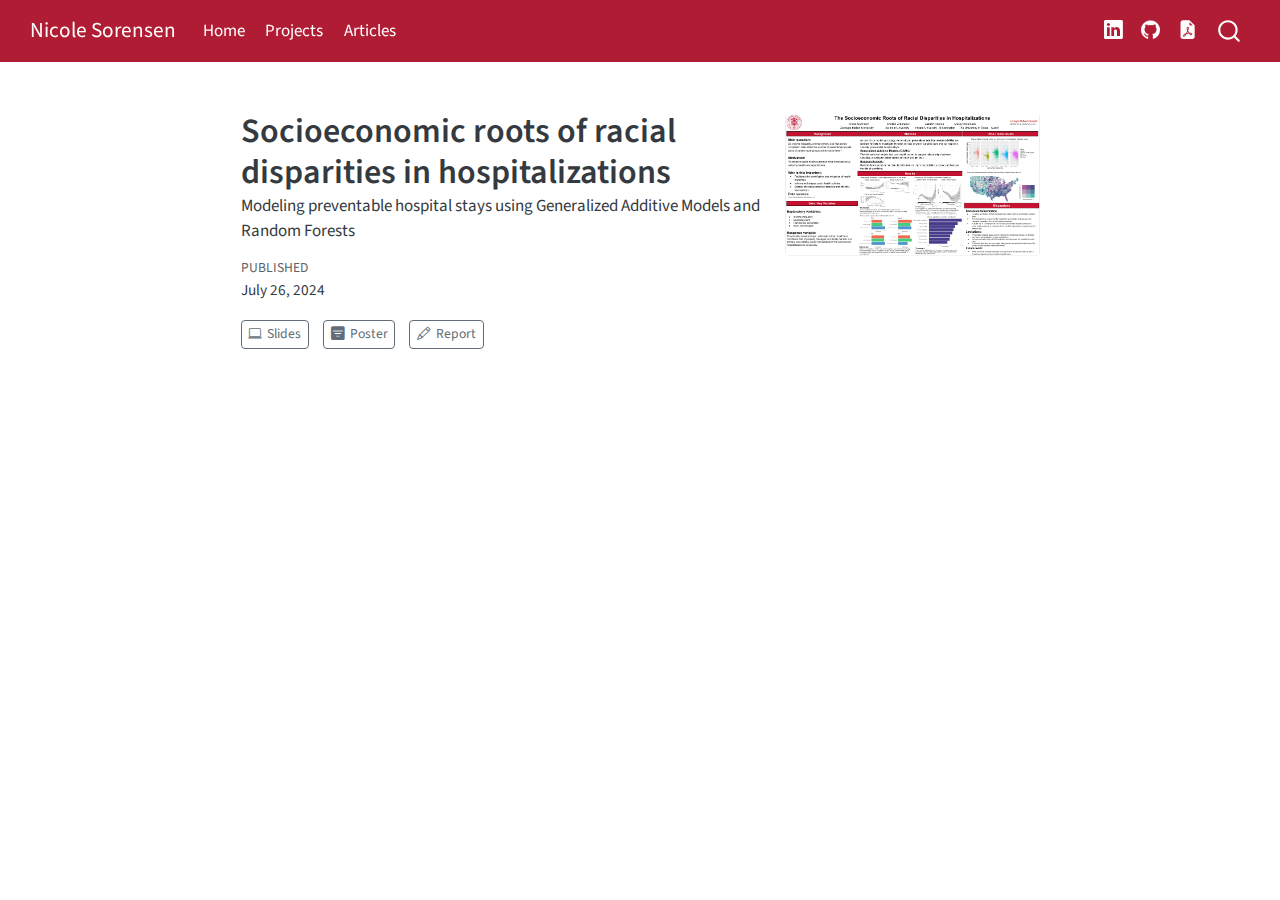
<file: docs/projects/capstone/capstone.html>
<!DOCTYPE html>
<html xmlns="http://www.w3.org/1999/xhtml" lang="en" xml:lang="en"><head>

<meta charset="utf-8">
<meta name="generator" content="quarto-1.4.553">

<meta name="viewport" content="width=device-width, initial-scale=1.0, user-scalable=yes">

<meta name="dcterms.date" content="2024-07-26">
<meta name="description" content="Modeling preventable hospital stays using Generalized Additive Models and Random Forests">

<title>Nicole Sorensen - Socioeconomic roots of racial disparities in hospitalizations</title>
<style>
code{white-space: pre-wrap;}
span.smallcaps{font-variant: small-caps;}
div.columns{display: flex; gap: min(4vw, 1.5em);}
div.column{flex: auto; overflow-x: auto;}
div.hanging-indent{margin-left: 1.5em; text-indent: -1.5em;}
ul.task-list{list-style: none;}
ul.task-list li input[type="checkbox"] {
  width: 0.8em;
  margin: 0 0.8em 0.2em -1em; /* quarto-specific, see https://github.com/quarto-dev/quarto-cli/issues/4556 */ 
  vertical-align: middle;
}
</style>


<script src="../../site_libs/quarto-nav/quarto-nav.js"></script>
<script src="../../site_libs/quarto-nav/headroom.min.js"></script>
<script src="../../site_libs/clipboard/clipboard.min.js"></script>
<script src="../../site_libs/quarto-search/autocomplete.umd.js"></script>
<script src="../../site_libs/quarto-search/fuse.min.js"></script>
<script src="../../site_libs/quarto-search/quarto-search.js"></script>
<meta name="quarto:offset" content="../../">
<script src="../../site_libs/quarto-html/quarto.js"></script>
<script src="../../site_libs/quarto-html/popper.min.js"></script>
<script src="../../site_libs/quarto-html/tippy.umd.min.js"></script>
<link href="../../site_libs/quarto-html/tippy.css" rel="stylesheet">
<link href="../../site_libs/quarto-html/quarto-syntax-highlighting.css" rel="stylesheet" id="quarto-text-highlighting-styles">
<script src="../../site_libs/bootstrap/bootstrap.min.js"></script>
<link href="../../site_libs/bootstrap/bootstrap-icons.css" rel="stylesheet">
<link href="../../site_libs/bootstrap/bootstrap.min.css" rel="stylesheet" id="quarto-bootstrap" data-mode="light">
<script id="quarto-search-options" type="application/json">{
  "location": "navbar",
  "copy-button": false,
  "collapse-after": 3,
  "panel-placement": "end",
  "type": "overlay",
  "limit": 50,
  "keyboard-shortcut": [
    "f",
    "/",
    "s"
  ],
  "show-item-context": false,
  "language": {
    "search-no-results-text": "No results",
    "search-matching-documents-text": "matching documents",
    "search-copy-link-title": "Copy link to search",
    "search-hide-matches-text": "Hide additional matches",
    "search-more-match-text": "more match in this document",
    "search-more-matches-text": "more matches in this document",
    "search-clear-button-title": "Clear",
    "search-text-placeholder": "",
    "search-detached-cancel-button-title": "Cancel",
    "search-submit-button-title": "Submit",
    "search-label": "Search"
  }
}</script>


<link rel="stylesheet" href="../../styles.css">
</head>

<body class="nav-fixed fullcontent">

<div id="quarto-search-results"></div>
  <header id="quarto-header" class="headroom fixed-top">
    <nav class="navbar navbar-expand-lg " data-bs-theme="dark">
      <div class="navbar-container container-fluid">
      <div class="navbar-brand-container mx-auto">
    <a class="navbar-brand" href="../../index.html">
    <span class="navbar-title">Nicole Sorensen</span>
    </a>
  </div>
            <div id="quarto-search" class="" title="Search"></div>
          <button class="navbar-toggler" type="button" data-bs-toggle="collapse" data-bs-target="#navbarCollapse" aria-controls="navbarCollapse" aria-expanded="false" aria-label="Toggle navigation" onclick="if (window.quartoToggleHeadroom) { window.quartoToggleHeadroom(); }">
  <span class="navbar-toggler-icon"></span>
</button>
          <div class="collapse navbar-collapse" id="navbarCollapse">
            <ul class="navbar-nav navbar-nav-scroll me-auto">
  <li class="nav-item">
    <a class="nav-link" href="../../index.html"> 
<span class="menu-text">Home</span></a>
  </li>  
  <li class="nav-item">
    <a class="nav-link" href="../../projects.html"> 
<span class="menu-text">Projects</span></a>
  </li>  
  <li class="nav-item">
    <a class="nav-link" href="../../articles.html"> 
<span class="menu-text">Articles</span></a>
  </li>  
</ul>
            <ul class="navbar-nav navbar-nav-scroll ms-auto">
  <li class="nav-item compact">
    <a class="nav-link" href="https://www.linkedin.com/in/nicole-e-sorensen/" target="_blank"> <i class="bi bi-linkedin" role="img">
</i> 
<span class="menu-text"></span></a>
  </li>  
  <li class="nav-item compact">
    <a class="nav-link" href="https://github.com/nicolesorense" target="_blank"> <i class="bi bi-github" role="img">
</i> 
<span class="menu-text"></span></a>
  </li>  
  <li class="nav-item compact">
    <a class="nav-link" href="https://nicolesorense.github.io/website/assets/nicole_sorensen_resume_general.pdf" target="_blank"> <i class="bi bi-file-earmark-pdf-fill" role="img">
</i> 
<span class="menu-text"></span></a>
  </li>  
</ul>
          </div> <!-- /navcollapse -->
          <div class="quarto-navbar-tools">
</div>
      </div> <!-- /container-fluid -->
    </nav>
</header>
<!-- content -->
<div id="quarto-content" class="quarto-container page-columns page-rows-contents page-layout-article page-navbar">
<!-- sidebar -->
<!-- margin-sidebar -->
    
<!-- main -->
<div class="quarto-about-solana column-body content">
  <div class="about-entity">
    <div class="entity-contents">
      <header id="title-block-header" class="quarto-title-block default">
<div class="quarto-title">
<h1 class="title">Socioeconomic roots of racial disparities in hospitalizations</h1>
</div>
<div>
  <div class="description">
    Modeling preventable hospital stays using Generalized Additive Models and Random Forests
  </div>
</div>
<div class="quarto-title-meta">
    <div>
    <div class="quarto-title-meta-heading">Published</div>
    <div class="quarto-title-meta-contents">
      <p class="date">July 26, 2024</p>
    </div>
  </div>
  </div>
</header> <div class="about-links">
  <a href="https://nicolesorense.github.io/website/assets/hospital_slides.pdf" class="about-link" rel="" target="_blank">
    <i class="bi bi-laptop"></i>
     <span class="about-link-text">Slides</span>
  </a>
  <a href="https://nicolesorense.github.io/website/assets/hospital_poster.pdf" class="about-link" rel="" target="_blank">
    <i class="bi bi-filter-square-fill"></i>
     <span class="about-link-text">Poster</span>
  </a>
  <a href="https://nicolesorense.github.io/website/assets/Preventable_hospitalizations_report_personal.html" class="about-link" rel="" target="_blank">
    <i class="bi bi-pencil"></i>
     <span class="about-link-text">Report</span>
  </a>
</div>
      <div class="about-contents"><main class="content" id="quarto-document-content">


</main></div>
    </div>
    <img src="https://nicolesorense.github.io/website/assets/capstone_image.png" class="about-image
  rounded " style="width: 15em;">
  </div>
</div>
 <!-- /main -->
<script id="quarto-html-after-body" type="application/javascript">
window.document.addEventListener("DOMContentLoaded", function (event) {
  const toggleBodyColorMode = (bsSheetEl) => {
    const mode = bsSheetEl.getAttribute("data-mode");
    const bodyEl = window.document.querySelector("body");
    if (mode === "dark") {
      bodyEl.classList.add("quarto-dark");
      bodyEl.classList.remove("quarto-light");
    } else {
      bodyEl.classList.add("quarto-light");
      bodyEl.classList.remove("quarto-dark");
    }
  }
  const toggleBodyColorPrimary = () => {
    const bsSheetEl = window.document.querySelector("link#quarto-bootstrap");
    if (bsSheetEl) {
      toggleBodyColorMode(bsSheetEl);
    }
  }
  toggleBodyColorPrimary();  
  const isCodeAnnotation = (el) => {
    for (const clz of el.classList) {
      if (clz.startsWith('code-annotation-')) {                     
        return true;
      }
    }
    return false;
  }
  const clipboard = new window.ClipboardJS('.code-copy-button', {
    text: function(trigger) {
      const codeEl = trigger.previousElementSibling.cloneNode(true);
      for (const childEl of codeEl.children) {
        if (isCodeAnnotation(childEl)) {
          childEl.remove();
        }
      }
      return codeEl.innerText;
    }
  });
  clipboard.on('success', function(e) {
    // button target
    const button = e.trigger;
    // don't keep focus
    button.blur();
    // flash "checked"
    button.classList.add('code-copy-button-checked');
    var currentTitle = button.getAttribute("title");
    button.setAttribute("title", "Copied!");
    let tooltip;
    if (window.bootstrap) {
      button.setAttribute("data-bs-toggle", "tooltip");
      button.setAttribute("data-bs-placement", "left");
      button.setAttribute("data-bs-title", "Copied!");
      tooltip = new bootstrap.Tooltip(button, 
        { trigger: "manual", 
          customClass: "code-copy-button-tooltip",
          offset: [0, -8]});
      tooltip.show();    
    }
    setTimeout(function() {
      if (tooltip) {
        tooltip.hide();
        button.removeAttribute("data-bs-title");
        button.removeAttribute("data-bs-toggle");
        button.removeAttribute("data-bs-placement");
      }
      button.setAttribute("title", currentTitle);
      button.classList.remove('code-copy-button-checked');
    }, 1000);
    // clear code selection
    e.clearSelection();
  });
    var localhostRegex = new RegExp(/^(?:http|https):\/\/localhost\:?[0-9]*\//);
    var mailtoRegex = new RegExp(/^mailto:/);
      var filterRegex = new RegExp('/' + window.location.host + '/');
    var isInternal = (href) => {
        return filterRegex.test(href) || localhostRegex.test(href) || mailtoRegex.test(href);
    }
    // Inspect non-navigation links and adorn them if external
 	var links = window.document.querySelectorAll('a[href]:not(.nav-link):not(.navbar-brand):not(.toc-action):not(.sidebar-link):not(.sidebar-item-toggle):not(.pagination-link):not(.no-external):not([aria-hidden]):not(.dropdown-item):not(.quarto-navigation-tool)');
    for (var i=0; i<links.length; i++) {
      const link = links[i];
      if (!isInternal(link.href)) {
        // undo the damage that might have been done by quarto-nav.js in the case of
        // links that we want to consider external
        if (link.dataset.originalHref !== undefined) {
          link.href = link.dataset.originalHref;
        }
      }
    }
  function tippyHover(el, contentFn, onTriggerFn, onUntriggerFn) {
    const config = {
      allowHTML: true,
      maxWidth: 500,
      delay: 100,
      arrow: false,
      appendTo: function(el) {
          return el.parentElement;
      },
      interactive: true,
      interactiveBorder: 10,
      theme: 'quarto',
      placement: 'bottom-start',
    };
    if (contentFn) {
      config.content = contentFn;
    }
    if (onTriggerFn) {
      config.onTrigger = onTriggerFn;
    }
    if (onUntriggerFn) {
      config.onUntrigger = onUntriggerFn;
    }
    window.tippy(el, config); 
  }
  const noterefs = window.document.querySelectorAll('a[role="doc-noteref"]');
  for (var i=0; i<noterefs.length; i++) {
    const ref = noterefs[i];
    tippyHover(ref, function() {
      // use id or data attribute instead here
      let href = ref.getAttribute('data-footnote-href') || ref.getAttribute('href');
      try { href = new URL(href).hash; } catch {}
      const id = href.replace(/^#\/?/, "");
      const note = window.document.getElementById(id);
      if (note) {
        return note.innerHTML;
      } else {
        return "";
      }
    });
  }
  const xrefs = window.document.querySelectorAll('a.quarto-xref');
  const processXRef = (id, note) => {
    // Strip column container classes
    const stripColumnClz = (el) => {
      el.classList.remove("page-full", "page-columns");
      if (el.children) {
        for (const child of el.children) {
          stripColumnClz(child);
        }
      }
    }
    stripColumnClz(note)
    if (id === null || id.startsWith('sec-')) {
      // Special case sections, only their first couple elements
      const container = document.createElement("div");
      if (note.children && note.children.length > 2) {
        container.appendChild(note.children[0].cloneNode(true));
        for (let i = 1; i < note.children.length; i++) {
          const child = note.children[i];
          if (child.tagName === "P" && child.innerText === "") {
            continue;
          } else {
            container.appendChild(child.cloneNode(true));
            break;
          }
        }
        if (window.Quarto?.typesetMath) {
          window.Quarto.typesetMath(container);
        }
        return container.innerHTML
      } else {
        if (window.Quarto?.typesetMath) {
          window.Quarto.typesetMath(note);
        }
        return note.innerHTML;
      }
    } else {
      // Remove any anchor links if they are present
      const anchorLink = note.querySelector('a.anchorjs-link');
      if (anchorLink) {
        anchorLink.remove();
      }
      if (window.Quarto?.typesetMath) {
        window.Quarto.typesetMath(note);
      }
      // TODO in 1.5, we should make sure this works without a callout special case
      if (note.classList.contains("callout")) {
        return note.outerHTML;
      } else {
        return note.innerHTML;
      }
    }
  }
  for (var i=0; i<xrefs.length; i++) {
    const xref = xrefs[i];
    tippyHover(xref, undefined, function(instance) {
      instance.disable();
      let url = xref.getAttribute('href');
      let hash = undefined; 
      if (url.startsWith('#')) {
        hash = url;
      } else {
        try { hash = new URL(url).hash; } catch {}
      }
      if (hash) {
        const id = hash.replace(/^#\/?/, "");
        const note = window.document.getElementById(id);
        if (note !== null) {
          try {
            const html = processXRef(id, note.cloneNode(true));
            instance.setContent(html);
          } finally {
            instance.enable();
            instance.show();
          }
        } else {
          // See if we can fetch this
          fetch(url.split('#')[0])
          .then(res => res.text())
          .then(html => {
            const parser = new DOMParser();
            const htmlDoc = parser.parseFromString(html, "text/html");
            const note = htmlDoc.getElementById(id);
            if (note !== null) {
              const html = processXRef(id, note);
              instance.setContent(html);
            } 
          }).finally(() => {
            instance.enable();
            instance.show();
          });
        }
      } else {
        // See if we can fetch a full url (with no hash to target)
        // This is a special case and we should probably do some content thinning / targeting
        fetch(url)
        .then(res => res.text())
        .then(html => {
          const parser = new DOMParser();
          const htmlDoc = parser.parseFromString(html, "text/html");
          const note = htmlDoc.querySelector('main.content');
          if (note !== null) {
            // This should only happen for chapter cross references
            // (since there is no id in the URL)
            // remove the first header
            if (note.children.length > 0 && note.children[0].tagName === "HEADER") {
              note.children[0].remove();
            }
            const html = processXRef(null, note);
            instance.setContent(html);
          } 
        }).finally(() => {
          instance.enable();
          instance.show();
        });
      }
    }, function(instance) {
    });
  }
      let selectedAnnoteEl;
      const selectorForAnnotation = ( cell, annotation) => {
        let cellAttr = 'data-code-cell="' + cell + '"';
        let lineAttr = 'data-code-annotation="' +  annotation + '"';
        const selector = 'span[' + cellAttr + '][' + lineAttr + ']';
        return selector;
      }
      const selectCodeLines = (annoteEl) => {
        const doc = window.document;
        const targetCell = annoteEl.getAttribute("data-target-cell");
        const targetAnnotation = annoteEl.getAttribute("data-target-annotation");
        const annoteSpan = window.document.querySelector(selectorForAnnotation(targetCell, targetAnnotation));
        const lines = annoteSpan.getAttribute("data-code-lines").split(",");
        const lineIds = lines.map((line) => {
          return targetCell + "-" + line;
        })
        let top = null;
        let height = null;
        let parent = null;
        if (lineIds.length > 0) {
            //compute the position of the single el (top and bottom and make a div)
            const el = window.document.getElementById(lineIds[0]);
            top = el.offsetTop;
            height = el.offsetHeight;
            parent = el.parentElement.parentElement;
          if (lineIds.length > 1) {
            const lastEl = window.document.getElementById(lineIds[lineIds.length - 1]);
            const bottom = lastEl.offsetTop + lastEl.offsetHeight;
            height = bottom - top;
          }
          if (top !== null && height !== null && parent !== null) {
            // cook up a div (if necessary) and position it 
            let div = window.document.getElementById("code-annotation-line-highlight");
            if (div === null) {
              div = window.document.createElement("div");
              div.setAttribute("id", "code-annotation-line-highlight");
              div.style.position = 'absolute';
              parent.appendChild(div);
            }
            div.style.top = top - 2 + "px";
            div.style.height = height + 4 + "px";
            div.style.left = 0;
            let gutterDiv = window.document.getElementById("code-annotation-line-highlight-gutter");
            if (gutterDiv === null) {
              gutterDiv = window.document.createElement("div");
              gutterDiv.setAttribute("id", "code-annotation-line-highlight-gutter");
              gutterDiv.style.position = 'absolute';
              const codeCell = window.document.getElementById(targetCell);
              const gutter = codeCell.querySelector('.code-annotation-gutter');
              gutter.appendChild(gutterDiv);
            }
            gutterDiv.style.top = top - 2 + "px";
            gutterDiv.style.height = height + 4 + "px";
          }
          selectedAnnoteEl = annoteEl;
        }
      };
      const unselectCodeLines = () => {
        const elementsIds = ["code-annotation-line-highlight", "code-annotation-line-highlight-gutter"];
        elementsIds.forEach((elId) => {
          const div = window.document.getElementById(elId);
          if (div) {
            div.remove();
          }
        });
        selectedAnnoteEl = undefined;
      };
        // Handle positioning of the toggle
    window.addEventListener(
      "resize",
      throttle(() => {
        elRect = undefined;
        if (selectedAnnoteEl) {
          selectCodeLines(selectedAnnoteEl);
        }
      }, 10)
    );
    function throttle(fn, ms) {
    let throttle = false;
    let timer;
      return (...args) => {
        if(!throttle) { // first call gets through
            fn.apply(this, args);
            throttle = true;
        } else { // all the others get throttled
            if(timer) clearTimeout(timer); // cancel #2
            timer = setTimeout(() => {
              fn.apply(this, args);
              timer = throttle = false;
            }, ms);
        }
      };
    }
      // Attach click handler to the DT
      const annoteDls = window.document.querySelectorAll('dt[data-target-cell]');
      for (const annoteDlNode of annoteDls) {
        annoteDlNode.addEventListener('click', (event) => {
          const clickedEl = event.target;
          if (clickedEl !== selectedAnnoteEl) {
            unselectCodeLines();
            const activeEl = window.document.querySelector('dt[data-target-cell].code-annotation-active');
            if (activeEl) {
              activeEl.classList.remove('code-annotation-active');
            }
            selectCodeLines(clickedEl);
            clickedEl.classList.add('code-annotation-active');
          } else {
            // Unselect the line
            unselectCodeLines();
            clickedEl.classList.remove('code-annotation-active');
          }
        });
      }
  const findCites = (el) => {
    const parentEl = el.parentElement;
    if (parentEl) {
      const cites = parentEl.dataset.cites;
      if (cites) {
        return {
          el,
          cites: cites.split(' ')
        };
      } else {
        return findCites(el.parentElement)
      }
    } else {
      return undefined;
    }
  };
  var bibliorefs = window.document.querySelectorAll('a[role="doc-biblioref"]');
  for (var i=0; i<bibliorefs.length; i++) {
    const ref = bibliorefs[i];
    const citeInfo = findCites(ref);
    if (citeInfo) {
      tippyHover(citeInfo.el, function() {
        var popup = window.document.createElement('div');
        citeInfo.cites.forEach(function(cite) {
          var citeDiv = window.document.createElement('div');
          citeDiv.classList.add('hanging-indent');
          citeDiv.classList.add('csl-entry');
          var biblioDiv = window.document.getElementById('ref-' + cite);
          if (biblioDiv) {
            citeDiv.innerHTML = biblioDiv.innerHTML;
          }
          popup.appendChild(citeDiv);
        });
        return popup.innerHTML;
      });
    }
  }
});
</script>
</div> <!-- /content -->




</body></html>
</file>
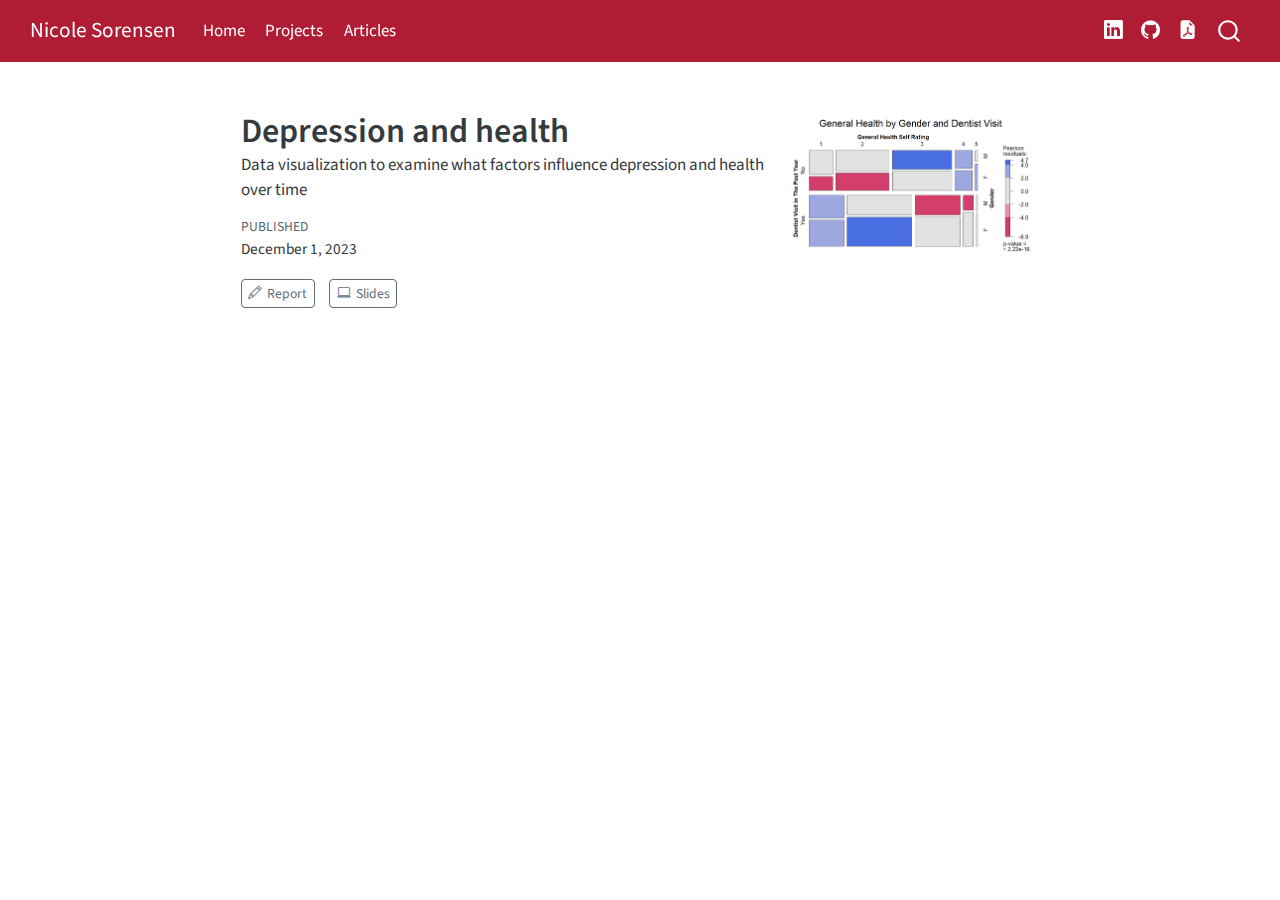
<file: docs/projects/depression and health/depression_health.html>
<!DOCTYPE html>
<html xmlns="http://www.w3.org/1999/xhtml" lang="en" xml:lang="en"><head>

<meta charset="utf-8">
<meta name="generator" content="quarto-1.4.553">

<meta name="viewport" content="width=device-width, initial-scale=1.0, user-scalable=yes">

<meta name="dcterms.date" content="2023-12-01">
<meta name="description" content="Data visualization to examine what factors influence depression and health over time">

<title>Nicole Sorensen - Depression and health</title>
<style>
code{white-space: pre-wrap;}
span.smallcaps{font-variant: small-caps;}
div.columns{display: flex; gap: min(4vw, 1.5em);}
div.column{flex: auto; overflow-x: auto;}
div.hanging-indent{margin-left: 1.5em; text-indent: -1.5em;}
ul.task-list{list-style: none;}
ul.task-list li input[type="checkbox"] {
  width: 0.8em;
  margin: 0 0.8em 0.2em -1em; /* quarto-specific, see https://github.com/quarto-dev/quarto-cli/issues/4556 */ 
  vertical-align: middle;
}
</style>


<script src="../../site_libs/quarto-nav/quarto-nav.js"></script>
<script src="../../site_libs/quarto-nav/headroom.min.js"></script>
<script src="../../site_libs/clipboard/clipboard.min.js"></script>
<script src="../../site_libs/quarto-search/autocomplete.umd.js"></script>
<script src="../../site_libs/quarto-search/fuse.min.js"></script>
<script src="../../site_libs/quarto-search/quarto-search.js"></script>
<meta name="quarto:offset" content="../../">
<script src="../../site_libs/quarto-html/quarto.js"></script>
<script src="../../site_libs/quarto-html/popper.min.js"></script>
<script src="../../site_libs/quarto-html/tippy.umd.min.js"></script>
<link href="../../site_libs/quarto-html/tippy.css" rel="stylesheet">
<link href="../../site_libs/quarto-html/quarto-syntax-highlighting.css" rel="stylesheet" id="quarto-text-highlighting-styles">
<script src="../../site_libs/bootstrap/bootstrap.min.js"></script>
<link href="../../site_libs/bootstrap/bootstrap-icons.css" rel="stylesheet">
<link href="../../site_libs/bootstrap/bootstrap.min.css" rel="stylesheet" id="quarto-bootstrap" data-mode="light">
<script id="quarto-search-options" type="application/json">{
  "location": "navbar",
  "copy-button": false,
  "collapse-after": 3,
  "panel-placement": "end",
  "type": "overlay",
  "limit": 50,
  "keyboard-shortcut": [
    "f",
    "/",
    "s"
  ],
  "show-item-context": false,
  "language": {
    "search-no-results-text": "No results",
    "search-matching-documents-text": "matching documents",
    "search-copy-link-title": "Copy link to search",
    "search-hide-matches-text": "Hide additional matches",
    "search-more-match-text": "more match in this document",
    "search-more-matches-text": "more matches in this document",
    "search-clear-button-title": "Clear",
    "search-text-placeholder": "",
    "search-detached-cancel-button-title": "Cancel",
    "search-submit-button-title": "Submit",
    "search-label": "Search"
  }
}</script>


<link rel="stylesheet" href="../../styles.css">
</head>

<body class="nav-fixed fullcontent">

<div id="quarto-search-results"></div>
  <header id="quarto-header" class="headroom fixed-top">
    <nav class="navbar navbar-expand-lg " data-bs-theme="dark">
      <div class="navbar-container container-fluid">
      <div class="navbar-brand-container mx-auto">
    <a class="navbar-brand" href="../../index.html">
    <span class="navbar-title">Nicole Sorensen</span>
    </a>
  </div>
            <div id="quarto-search" class="" title="Search"></div>
          <button class="navbar-toggler" type="button" data-bs-toggle="collapse" data-bs-target="#navbarCollapse" aria-controls="navbarCollapse" aria-expanded="false" aria-label="Toggle navigation" onclick="if (window.quartoToggleHeadroom) { window.quartoToggleHeadroom(); }">
  <span class="navbar-toggler-icon"></span>
</button>
          <div class="collapse navbar-collapse" id="navbarCollapse">
            <ul class="navbar-nav navbar-nav-scroll me-auto">
  <li class="nav-item">
    <a class="nav-link" href="../../index.html"> 
<span class="menu-text">Home</span></a>
  </li>  
  <li class="nav-item">
    <a class="nav-link" href="../../projects.html"> 
<span class="menu-text">Projects</span></a>
  </li>  
  <li class="nav-item">
    <a class="nav-link" href="../../articles.html"> 
<span class="menu-text">Articles</span></a>
  </li>  
</ul>
            <ul class="navbar-nav navbar-nav-scroll ms-auto">
  <li class="nav-item compact">
    <a class="nav-link" href="https://www.linkedin.com/in/nicole-e-sorensen/" target="_blank"> <i class="bi bi-linkedin" role="img">
</i> 
<span class="menu-text"></span></a>
  </li>  
  <li class="nav-item compact">
    <a class="nav-link" href="https://github.com/nicolesorense" target="_blank"> <i class="bi bi-github" role="img">
</i> 
<span class="menu-text"></span></a>
  </li>  
  <li class="nav-item compact">
    <a class="nav-link" href="https://nicolesorense.github.io/website/assets/nicole_sorensen_resume_general.pdf" target="_blank"> <i class="bi bi-file-earmark-pdf-fill" role="img">
</i> 
<span class="menu-text"></span></a>
  </li>  
</ul>
          </div> <!-- /navcollapse -->
          <div class="quarto-navbar-tools">
</div>
      </div> <!-- /container-fluid -->
    </nav>
</header>
<!-- content -->
<div id="quarto-content" class="quarto-container page-columns page-rows-contents page-layout-article page-navbar">
<!-- sidebar -->
<!-- margin-sidebar -->
    
<!-- main -->
<div class="quarto-about-solana column-body content">
  <div class="about-entity">
    <div class="entity-contents">
      <header id="title-block-header" class="quarto-title-block default">
<div class="quarto-title">
<h1 class="title">Depression and health</h1>
</div>
<div>
  <div class="description">
    Data visualization to examine what factors influence depression and health over time
  </div>
</div>
<div class="quarto-title-meta">
    <div>
    <div class="quarto-title-meta-heading">Published</div>
    <div class="quarto-title-meta-contents">
      <p class="date">December 1, 2023</p>
    </div>
  </div>
  </div>
</header> <div class="about-links">
  <a href="https://nicolesorense.github.io/website/assets/315-FinalProject--3-.html" class="about-link" rel="" target="_blank">
    <i class="bi bi-pencil"></i>
     <span class="about-link-text">Report</span>
  </a>
  <a href="https://nicolesorense.github.io/website/assets/depression_and_health.pdf" class="about-link" rel="" target="_blank">
    <i class="bi bi-laptop"></i>
     <span class="about-link-text">Slides</span>
  </a>
</div>
      <div class="about-contents"><main class="content" id="quarto-document-content">


</main></div>
    </div>
    <img src="depression_health_image.png" class="about-image
  rounded " style="width: 15em;">
  </div>
</div>
 <!-- /main -->
<script id="quarto-html-after-body" type="application/javascript">
window.document.addEventListener("DOMContentLoaded", function (event) {
  const toggleBodyColorMode = (bsSheetEl) => {
    const mode = bsSheetEl.getAttribute("data-mode");
    const bodyEl = window.document.querySelector("body");
    if (mode === "dark") {
      bodyEl.classList.add("quarto-dark");
      bodyEl.classList.remove("quarto-light");
    } else {
      bodyEl.classList.add("quarto-light");
      bodyEl.classList.remove("quarto-dark");
    }
  }
  const toggleBodyColorPrimary = () => {
    const bsSheetEl = window.document.querySelector("link#quarto-bootstrap");
    if (bsSheetEl) {
      toggleBodyColorMode(bsSheetEl);
    }
  }
  toggleBodyColorPrimary();  
  const isCodeAnnotation = (el) => {
    for (const clz of el.classList) {
      if (clz.startsWith('code-annotation-')) {                     
        return true;
      }
    }
    return false;
  }
  const clipboard = new window.ClipboardJS('.code-copy-button', {
    text: function(trigger) {
      const codeEl = trigger.previousElementSibling.cloneNode(true);
      for (const childEl of codeEl.children) {
        if (isCodeAnnotation(childEl)) {
          childEl.remove();
        }
      }
      return codeEl.innerText;
    }
  });
  clipboard.on('success', function(e) {
    // button target
    const button = e.trigger;
    // don't keep focus
    button.blur();
    // flash "checked"
    button.classList.add('code-copy-button-checked');
    var currentTitle = button.getAttribute("title");
    button.setAttribute("title", "Copied!");
    let tooltip;
    if (window.bootstrap) {
      button.setAttribute("data-bs-toggle", "tooltip");
      button.setAttribute("data-bs-placement", "left");
      button.setAttribute("data-bs-title", "Copied!");
      tooltip = new bootstrap.Tooltip(button, 
        { trigger: "manual", 
          customClass: "code-copy-button-tooltip",
          offset: [0, -8]});
      tooltip.show();    
    }
    setTimeout(function() {
      if (tooltip) {
        tooltip.hide();
        button.removeAttribute("data-bs-title");
        button.removeAttribute("data-bs-toggle");
        button.removeAttribute("data-bs-placement");
      }
      button.setAttribute("title", currentTitle);
      button.classList.remove('code-copy-button-checked');
    }, 1000);
    // clear code selection
    e.clearSelection();
  });
    var localhostRegex = new RegExp(/^(?:http|https):\/\/localhost\:?[0-9]*\//);
    var mailtoRegex = new RegExp(/^mailto:/);
      var filterRegex = new RegExp('/' + window.location.host + '/');
    var isInternal = (href) => {
        return filterRegex.test(href) || localhostRegex.test(href) || mailtoRegex.test(href);
    }
    // Inspect non-navigation links and adorn them if external
 	var links = window.document.querySelectorAll('a[href]:not(.nav-link):not(.navbar-brand):not(.toc-action):not(.sidebar-link):not(.sidebar-item-toggle):not(.pagination-link):not(.no-external):not([aria-hidden]):not(.dropdown-item):not(.quarto-navigation-tool)');
    for (var i=0; i<links.length; i++) {
      const link = links[i];
      if (!isInternal(link.href)) {
        // undo the damage that might have been done by quarto-nav.js in the case of
        // links that we want to consider external
        if (link.dataset.originalHref !== undefined) {
          link.href = link.dataset.originalHref;
        }
      }
    }
  function tippyHover(el, contentFn, onTriggerFn, onUntriggerFn) {
    const config = {
      allowHTML: true,
      maxWidth: 500,
      delay: 100,
      arrow: false,
      appendTo: function(el) {
          return el.parentElement;
      },
      interactive: true,
      interactiveBorder: 10,
      theme: 'quarto',
      placement: 'bottom-start',
    };
    if (contentFn) {
      config.content = contentFn;
    }
    if (onTriggerFn) {
      config.onTrigger = onTriggerFn;
    }
    if (onUntriggerFn) {
      config.onUntrigger = onUntriggerFn;
    }
    window.tippy(el, config); 
  }
  const noterefs = window.document.querySelectorAll('a[role="doc-noteref"]');
  for (var i=0; i<noterefs.length; i++) {
    const ref = noterefs[i];
    tippyHover(ref, function() {
      // use id or data attribute instead here
      let href = ref.getAttribute('data-footnote-href') || ref.getAttribute('href');
      try { href = new URL(href).hash; } catch {}
      const id = href.replace(/^#\/?/, "");
      const note = window.document.getElementById(id);
      if (note) {
        return note.innerHTML;
      } else {
        return "";
      }
    });
  }
  const xrefs = window.document.querySelectorAll('a.quarto-xref');
  const processXRef = (id, note) => {
    // Strip column container classes
    const stripColumnClz = (el) => {
      el.classList.remove("page-full", "page-columns");
      if (el.children) {
        for (const child of el.children) {
          stripColumnClz(child);
        }
      }
    }
    stripColumnClz(note)
    if (id === null || id.startsWith('sec-')) {
      // Special case sections, only their first couple elements
      const container = document.createElement("div");
      if (note.children && note.children.length > 2) {
        container.appendChild(note.children[0].cloneNode(true));
        for (let i = 1; i < note.children.length; i++) {
          const child = note.children[i];
          if (child.tagName === "P" && child.innerText === "") {
            continue;
          } else {
            container.appendChild(child.cloneNode(true));
            break;
          }
        }
        if (window.Quarto?.typesetMath) {
          window.Quarto.typesetMath(container);
        }
        return container.innerHTML
      } else {
        if (window.Quarto?.typesetMath) {
          window.Quarto.typesetMath(note);
        }
        return note.innerHTML;
      }
    } else {
      // Remove any anchor links if they are present
      const anchorLink = note.querySelector('a.anchorjs-link');
      if (anchorLink) {
        anchorLink.remove();
      }
      if (window.Quarto?.typesetMath) {
        window.Quarto.typesetMath(note);
      }
      // TODO in 1.5, we should make sure this works without a callout special case
      if (note.classList.contains("callout")) {
        return note.outerHTML;
      } else {
        return note.innerHTML;
      }
    }
  }
  for (var i=0; i<xrefs.length; i++) {
    const xref = xrefs[i];
    tippyHover(xref, undefined, function(instance) {
      instance.disable();
      let url = xref.getAttribute('href');
      let hash = undefined; 
      if (url.startsWith('#')) {
        hash = url;
      } else {
        try { hash = new URL(url).hash; } catch {}
      }
      if (hash) {
        const id = hash.replace(/^#\/?/, "");
        const note = window.document.getElementById(id);
        if (note !== null) {
          try {
            const html = processXRef(id, note.cloneNode(true));
            instance.setContent(html);
          } finally {
            instance.enable();
            instance.show();
          }
        } else {
          // See if we can fetch this
          fetch(url.split('#')[0])
          .then(res => res.text())
          .then(html => {
            const parser = new DOMParser();
            const htmlDoc = parser.parseFromString(html, "text/html");
            const note = htmlDoc.getElementById(id);
            if (note !== null) {
              const html = processXRef(id, note);
              instance.setContent(html);
            } 
          }).finally(() => {
            instance.enable();
            instance.show();
          });
        }
      } else {
        // See if we can fetch a full url (with no hash to target)
        // This is a special case and we should probably do some content thinning / targeting
        fetch(url)
        .then(res => res.text())
        .then(html => {
          const parser = new DOMParser();
          const htmlDoc = parser.parseFromString(html, "text/html");
          const note = htmlDoc.querySelector('main.content');
          if (note !== null) {
            // This should only happen for chapter cross references
            // (since there is no id in the URL)
            // remove the first header
            if (note.children.length > 0 && note.children[0].tagName === "HEADER") {
              note.children[0].remove();
            }
            const html = processXRef(null, note);
            instance.setContent(html);
          } 
        }).finally(() => {
          instance.enable();
          instance.show();
        });
      }
    }, function(instance) {
    });
  }
      let selectedAnnoteEl;
      const selectorForAnnotation = ( cell, annotation) => {
        let cellAttr = 'data-code-cell="' + cell + '"';
        let lineAttr = 'data-code-annotation="' +  annotation + '"';
        const selector = 'span[' + cellAttr + '][' + lineAttr + ']';
        return selector;
      }
      const selectCodeLines = (annoteEl) => {
        const doc = window.document;
        const targetCell = annoteEl.getAttribute("data-target-cell");
        const targetAnnotation = annoteEl.getAttribute("data-target-annotation");
        const annoteSpan = window.document.querySelector(selectorForAnnotation(targetCell, targetAnnotation));
        const lines = annoteSpan.getAttribute("data-code-lines").split(",");
        const lineIds = lines.map((line) => {
          return targetCell + "-" + line;
        })
        let top = null;
        let height = null;
        let parent = null;
        if (lineIds.length > 0) {
            //compute the position of the single el (top and bottom and make a div)
            const el = window.document.getElementById(lineIds[0]);
            top = el.offsetTop;
            height = el.offsetHeight;
            parent = el.parentElement.parentElement;
          if (lineIds.length > 1) {
            const lastEl = window.document.getElementById(lineIds[lineIds.length - 1]);
            const bottom = lastEl.offsetTop + lastEl.offsetHeight;
            height = bottom - top;
          }
          if (top !== null && height !== null && parent !== null) {
            // cook up a div (if necessary) and position it 
            let div = window.document.getElementById("code-annotation-line-highlight");
            if (div === null) {
              div = window.document.createElement("div");
              div.setAttribute("id", "code-annotation-line-highlight");
              div.style.position = 'absolute';
              parent.appendChild(div);
            }
            div.style.top = top - 2 + "px";
            div.style.height = height + 4 + "px";
            div.style.left = 0;
            let gutterDiv = window.document.getElementById("code-annotation-line-highlight-gutter");
            if (gutterDiv === null) {
              gutterDiv = window.document.createElement("div");
              gutterDiv.setAttribute("id", "code-annotation-line-highlight-gutter");
              gutterDiv.style.position = 'absolute';
              const codeCell = window.document.getElementById(targetCell);
              const gutter = codeCell.querySelector('.code-annotation-gutter');
              gutter.appendChild(gutterDiv);
            }
            gutterDiv.style.top = top - 2 + "px";
            gutterDiv.style.height = height + 4 + "px";
          }
          selectedAnnoteEl = annoteEl;
        }
      };
      const unselectCodeLines = () => {
        const elementsIds = ["code-annotation-line-highlight", "code-annotation-line-highlight-gutter"];
        elementsIds.forEach((elId) => {
          const div = window.document.getElementById(elId);
          if (div) {
            div.remove();
          }
        });
        selectedAnnoteEl = undefined;
      };
        // Handle positioning of the toggle
    window.addEventListener(
      "resize",
      throttle(() => {
        elRect = undefined;
        if (selectedAnnoteEl) {
          selectCodeLines(selectedAnnoteEl);
        }
      }, 10)
    );
    function throttle(fn, ms) {
    let throttle = false;
    let timer;
      return (...args) => {
        if(!throttle) { // first call gets through
            fn.apply(this, args);
            throttle = true;
        } else { // all the others get throttled
            if(timer) clearTimeout(timer); // cancel #2
            timer = setTimeout(() => {
              fn.apply(this, args);
              timer = throttle = false;
            }, ms);
        }
      };
    }
      // Attach click handler to the DT
      const annoteDls = window.document.querySelectorAll('dt[data-target-cell]');
      for (const annoteDlNode of annoteDls) {
        annoteDlNode.addEventListener('click', (event) => {
          const clickedEl = event.target;
          if (clickedEl !== selectedAnnoteEl) {
            unselectCodeLines();
            const activeEl = window.document.querySelector('dt[data-target-cell].code-annotation-active');
            if (activeEl) {
              activeEl.classList.remove('code-annotation-active');
            }
            selectCodeLines(clickedEl);
            clickedEl.classList.add('code-annotation-active');
          } else {
            // Unselect the line
            unselectCodeLines();
            clickedEl.classList.remove('code-annotation-active');
          }
        });
      }
  const findCites = (el) => {
    const parentEl = el.parentElement;
    if (parentEl) {
      const cites = parentEl.dataset.cites;
      if (cites) {
        return {
          el,
          cites: cites.split(' ')
        };
      } else {
        return findCites(el.parentElement)
      }
    } else {
      return undefined;
    }
  };
  var bibliorefs = window.document.querySelectorAll('a[role="doc-biblioref"]');
  for (var i=0; i<bibliorefs.length; i++) {
    const ref = bibliorefs[i];
    const citeInfo = findCites(ref);
    if (citeInfo) {
      tippyHover(citeInfo.el, function() {
        var popup = window.document.createElement('div');
        citeInfo.cites.forEach(function(cite) {
          var citeDiv = window.document.createElement('div');
          citeDiv.classList.add('hanging-indent');
          citeDiv.classList.add('csl-entry');
          var biblioDiv = window.document.getElementById('ref-' + cite);
          if (biblioDiv) {
            citeDiv.innerHTML = biblioDiv.innerHTML;
          }
          popup.appendChild(citeDiv);
        });
        return popup.innerHTML;
      });
    }
  }
});
</script>
</div> <!-- /content -->




</body></html>
</file>
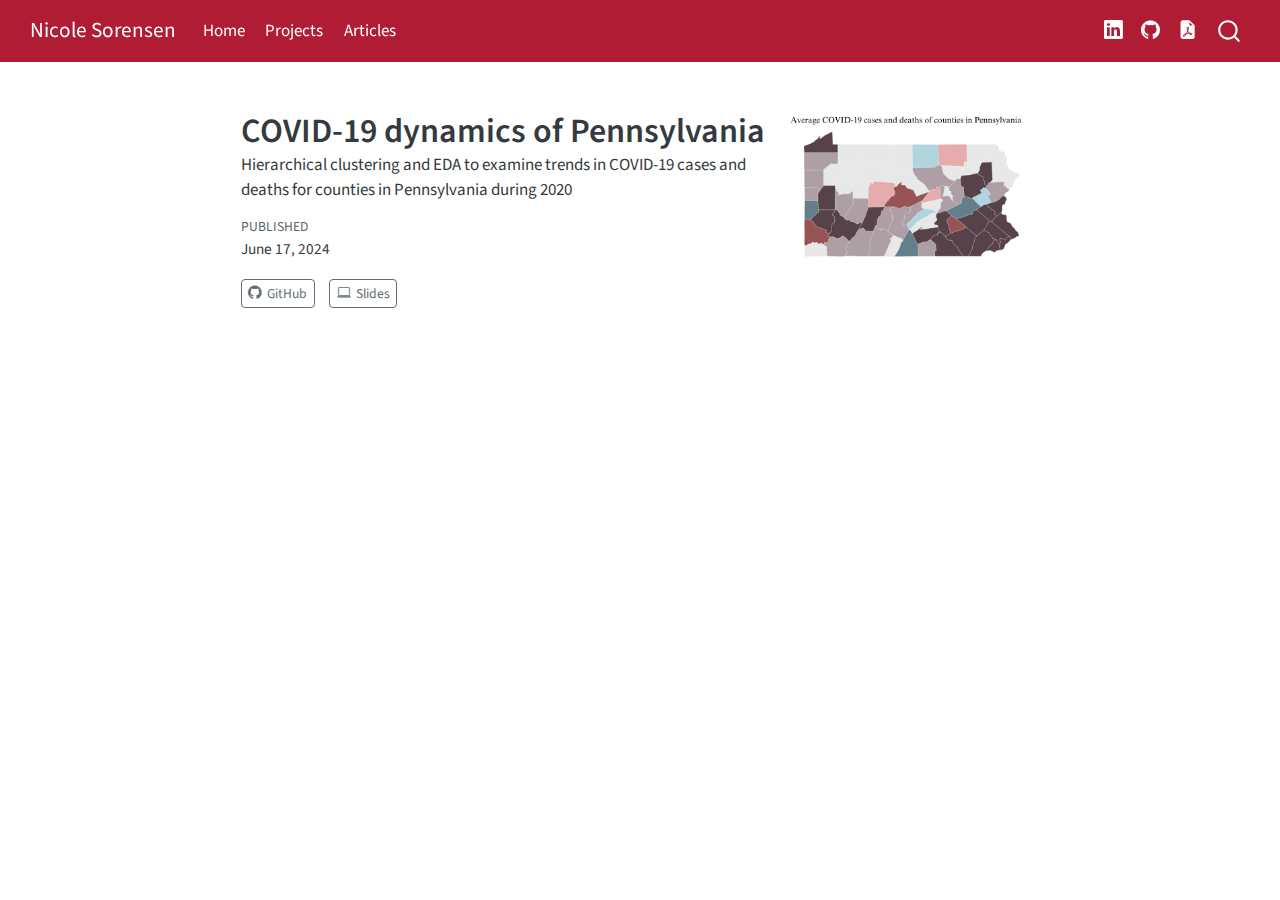
<file: docs/projects/eda/eda.html>
<!DOCTYPE html>
<html xmlns="http://www.w3.org/1999/xhtml" lang="en" xml:lang="en"><head>

<meta charset="utf-8">
<meta name="generator" content="quarto-1.4.553">

<meta name="viewport" content="width=device-width, initial-scale=1.0, user-scalable=yes">

<meta name="dcterms.date" content="2024-06-17">
<meta name="description" content="Hierarchical clustering and EDA to examine trends in COVID-19 cases and deaths for counties in Pennsylvania during 2020">

<title>Nicole Sorensen - COVID-19 dynamics of Pennsylvania</title>
<style>
code{white-space: pre-wrap;}
span.smallcaps{font-variant: small-caps;}
div.columns{display: flex; gap: min(4vw, 1.5em);}
div.column{flex: auto; overflow-x: auto;}
div.hanging-indent{margin-left: 1.5em; text-indent: -1.5em;}
ul.task-list{list-style: none;}
ul.task-list li input[type="checkbox"] {
  width: 0.8em;
  margin: 0 0.8em 0.2em -1em; /* quarto-specific, see https://github.com/quarto-dev/quarto-cli/issues/4556 */ 
  vertical-align: middle;
}
</style>


<script src="../../site_libs/quarto-nav/quarto-nav.js"></script>
<script src="../../site_libs/quarto-nav/headroom.min.js"></script>
<script src="../../site_libs/clipboard/clipboard.min.js"></script>
<script src="../../site_libs/quarto-search/autocomplete.umd.js"></script>
<script src="../../site_libs/quarto-search/fuse.min.js"></script>
<script src="../../site_libs/quarto-search/quarto-search.js"></script>
<meta name="quarto:offset" content="../../">
<script src="../../site_libs/quarto-html/quarto.js"></script>
<script src="../../site_libs/quarto-html/popper.min.js"></script>
<script src="../../site_libs/quarto-html/tippy.umd.min.js"></script>
<link href="../../site_libs/quarto-html/tippy.css" rel="stylesheet">
<link href="../../site_libs/quarto-html/quarto-syntax-highlighting.css" rel="stylesheet" id="quarto-text-highlighting-styles">
<script src="../../site_libs/bootstrap/bootstrap.min.js"></script>
<link href="../../site_libs/bootstrap/bootstrap-icons.css" rel="stylesheet">
<link href="../../site_libs/bootstrap/bootstrap.min.css" rel="stylesheet" id="quarto-bootstrap" data-mode="light">
<script id="quarto-search-options" type="application/json">{
  "location": "navbar",
  "copy-button": false,
  "collapse-after": 3,
  "panel-placement": "end",
  "type": "overlay",
  "limit": 50,
  "keyboard-shortcut": [
    "f",
    "/",
    "s"
  ],
  "show-item-context": false,
  "language": {
    "search-no-results-text": "No results",
    "search-matching-documents-text": "matching documents",
    "search-copy-link-title": "Copy link to search",
    "search-hide-matches-text": "Hide additional matches",
    "search-more-match-text": "more match in this document",
    "search-more-matches-text": "more matches in this document",
    "search-clear-button-title": "Clear",
    "search-text-placeholder": "",
    "search-detached-cancel-button-title": "Cancel",
    "search-submit-button-title": "Submit",
    "search-label": "Search"
  }
}</script>


<link rel="stylesheet" href="../../styles.css">
</head>

<body class="nav-fixed fullcontent">

<div id="quarto-search-results"></div>
  <header id="quarto-header" class="headroom fixed-top">
    <nav class="navbar navbar-expand-lg " data-bs-theme="dark">
      <div class="navbar-container container-fluid">
      <div class="navbar-brand-container mx-auto">
    <a class="navbar-brand" href="../../index.html">
    <span class="navbar-title">Nicole Sorensen</span>
    </a>
  </div>
            <div id="quarto-search" class="" title="Search"></div>
          <button class="navbar-toggler" type="button" data-bs-toggle="collapse" data-bs-target="#navbarCollapse" aria-controls="navbarCollapse" aria-expanded="false" aria-label="Toggle navigation" onclick="if (window.quartoToggleHeadroom) { window.quartoToggleHeadroom(); }">
  <span class="navbar-toggler-icon"></span>
</button>
          <div class="collapse navbar-collapse" id="navbarCollapse">
            <ul class="navbar-nav navbar-nav-scroll me-auto">
  <li class="nav-item">
    <a class="nav-link" href="../../index.html"> 
<span class="menu-text">Home</span></a>
  </li>  
  <li class="nav-item">
    <a class="nav-link" href="../../projects.html"> 
<span class="menu-text">Projects</span></a>
  </li>  
  <li class="nav-item">
    <a class="nav-link" href="../../articles.html"> 
<span class="menu-text">Articles</span></a>
  </li>  
</ul>
            <ul class="navbar-nav navbar-nav-scroll ms-auto">
  <li class="nav-item compact">
    <a class="nav-link" href="https://www.linkedin.com/in/nicole-e-sorensen/" target="_blank"> <i class="bi bi-linkedin" role="img">
</i> 
<span class="menu-text"></span></a>
  </li>  
  <li class="nav-item compact">
    <a class="nav-link" href="https://github.com/nicolesorense" target="_blank"> <i class="bi bi-github" role="img">
</i> 
<span class="menu-text"></span></a>
  </li>  
  <li class="nav-item compact">
    <a class="nav-link" href="https://nicolesorense.github.io/website/assets/nicole_sorensen_resume_general.pdf" target="_blank"> <i class="bi bi-file-earmark-pdf-fill" role="img">
</i> 
<span class="menu-text"></span></a>
  </li>  
</ul>
          </div> <!-- /navcollapse -->
          <div class="quarto-navbar-tools">
</div>
      </div> <!-- /container-fluid -->
    </nav>
</header>
<!-- content -->
<div id="quarto-content" class="quarto-container page-columns page-rows-contents page-layout-article page-navbar">
<!-- sidebar -->
<!-- margin-sidebar -->
    
<!-- main -->
<div class="quarto-about-solana column-body content">
  <div class="about-entity">
    <div class="entity-contents">
      <header id="title-block-header" class="quarto-title-block default">
<div class="quarto-title">
<h1 class="title">COVID-19 dynamics of Pennsylvania</h1>
</div>
<div>
  <div class="description">
    Hierarchical clustering and EDA to examine trends in COVID-19 cases and deaths for counties in Pennsylvania during 2020
  </div>
</div>
<div class="quarto-title-meta">
    <div>
    <div class="quarto-title-meta-heading">Published</div>
    <div class="quarto-title-meta-contents">
      <p class="date">June 17, 2024</p>
    </div>
  </div>
  </div>
</header> <div class="about-links">
  <a href="https://github.com/LJxse27/Group-5" class="about-link" rel="" target="_blank">
    <i class="bi bi-github"></i>
     <span class="about-link-text">GitHub</span>
  </a>
  <a href="https://nicolesorense.github.io/website/assets/eda_slides.pdf" class="about-link" rel="" target="_blank">
    <i class="bi bi-laptop"></i>
     <span class="about-link-text">Slides</span>
  </a>
</div>
      <div class="about-contents"><main class="content" id="quarto-document-content">


</main></div>
    </div>
    <img src="eda_image_new.png" class="about-image
  rounded " style="width: 15em;">
  </div>
</div>
 <!-- /main -->
<script id="quarto-html-after-body" type="application/javascript">
window.document.addEventListener("DOMContentLoaded", function (event) {
  const toggleBodyColorMode = (bsSheetEl) => {
    const mode = bsSheetEl.getAttribute("data-mode");
    const bodyEl = window.document.querySelector("body");
    if (mode === "dark") {
      bodyEl.classList.add("quarto-dark");
      bodyEl.classList.remove("quarto-light");
    } else {
      bodyEl.classList.add("quarto-light");
      bodyEl.classList.remove("quarto-dark");
    }
  }
  const toggleBodyColorPrimary = () => {
    const bsSheetEl = window.document.querySelector("link#quarto-bootstrap");
    if (bsSheetEl) {
      toggleBodyColorMode(bsSheetEl);
    }
  }
  toggleBodyColorPrimary();  
  const isCodeAnnotation = (el) => {
    for (const clz of el.classList) {
      if (clz.startsWith('code-annotation-')) {                     
        return true;
      }
    }
    return false;
  }
  const clipboard = new window.ClipboardJS('.code-copy-button', {
    text: function(trigger) {
      const codeEl = trigger.previousElementSibling.cloneNode(true);
      for (const childEl of codeEl.children) {
        if (isCodeAnnotation(childEl)) {
          childEl.remove();
        }
      }
      return codeEl.innerText;
    }
  });
  clipboard.on('success', function(e) {
    // button target
    const button = e.trigger;
    // don't keep focus
    button.blur();
    // flash "checked"
    button.classList.add('code-copy-button-checked');
    var currentTitle = button.getAttribute("title");
    button.setAttribute("title", "Copied!");
    let tooltip;
    if (window.bootstrap) {
      button.setAttribute("data-bs-toggle", "tooltip");
      button.setAttribute("data-bs-placement", "left");
      button.setAttribute("data-bs-title", "Copied!");
      tooltip = new bootstrap.Tooltip(button, 
        { trigger: "manual", 
          customClass: "code-copy-button-tooltip",
          offset: [0, -8]});
      tooltip.show();    
    }
    setTimeout(function() {
      if (tooltip) {
        tooltip.hide();
        button.removeAttribute("data-bs-title");
        button.removeAttribute("data-bs-toggle");
        button.removeAttribute("data-bs-placement");
      }
      button.setAttribute("title", currentTitle);
      button.classList.remove('code-copy-button-checked');
    }, 1000);
    // clear code selection
    e.clearSelection();
  });
    var localhostRegex = new RegExp(/^(?:http|https):\/\/localhost\:?[0-9]*\//);
    var mailtoRegex = new RegExp(/^mailto:/);
      var filterRegex = new RegExp('/' + window.location.host + '/');
    var isInternal = (href) => {
        return filterRegex.test(href) || localhostRegex.test(href) || mailtoRegex.test(href);
    }
    // Inspect non-navigation links and adorn them if external
 	var links = window.document.querySelectorAll('a[href]:not(.nav-link):not(.navbar-brand):not(.toc-action):not(.sidebar-link):not(.sidebar-item-toggle):not(.pagination-link):not(.no-external):not([aria-hidden]):not(.dropdown-item):not(.quarto-navigation-tool)');
    for (var i=0; i<links.length; i++) {
      const link = links[i];
      if (!isInternal(link.href)) {
        // undo the damage that might have been done by quarto-nav.js in the case of
        // links that we want to consider external
        if (link.dataset.originalHref !== undefined) {
          link.href = link.dataset.originalHref;
        }
      }
    }
  function tippyHover(el, contentFn, onTriggerFn, onUntriggerFn) {
    const config = {
      allowHTML: true,
      maxWidth: 500,
      delay: 100,
      arrow: false,
      appendTo: function(el) {
          return el.parentElement;
      },
      interactive: true,
      interactiveBorder: 10,
      theme: 'quarto',
      placement: 'bottom-start',
    };
    if (contentFn) {
      config.content = contentFn;
    }
    if (onTriggerFn) {
      config.onTrigger = onTriggerFn;
    }
    if (onUntriggerFn) {
      config.onUntrigger = onUntriggerFn;
    }
    window.tippy(el, config); 
  }
  const noterefs = window.document.querySelectorAll('a[role="doc-noteref"]');
  for (var i=0; i<noterefs.length; i++) {
    const ref = noterefs[i];
    tippyHover(ref, function() {
      // use id or data attribute instead here
      let href = ref.getAttribute('data-footnote-href') || ref.getAttribute('href');
      try { href = new URL(href).hash; } catch {}
      const id = href.replace(/^#\/?/, "");
      const note = window.document.getElementById(id);
      if (note) {
        return note.innerHTML;
      } else {
        return "";
      }
    });
  }
  const xrefs = window.document.querySelectorAll('a.quarto-xref');
  const processXRef = (id, note) => {
    // Strip column container classes
    const stripColumnClz = (el) => {
      el.classList.remove("page-full", "page-columns");
      if (el.children) {
        for (const child of el.children) {
          stripColumnClz(child);
        }
      }
    }
    stripColumnClz(note)
    if (id === null || id.startsWith('sec-')) {
      // Special case sections, only their first couple elements
      const container = document.createElement("div");
      if (note.children && note.children.length > 2) {
        container.appendChild(note.children[0].cloneNode(true));
        for (let i = 1; i < note.children.length; i++) {
          const child = note.children[i];
          if (child.tagName === "P" && child.innerText === "") {
            continue;
          } else {
            container.appendChild(child.cloneNode(true));
            break;
          }
        }
        if (window.Quarto?.typesetMath) {
          window.Quarto.typesetMath(container);
        }
        return container.innerHTML
      } else {
        if (window.Quarto?.typesetMath) {
          window.Quarto.typesetMath(note);
        }
        return note.innerHTML;
      }
    } else {
      // Remove any anchor links if they are present
      const anchorLink = note.querySelector('a.anchorjs-link');
      if (anchorLink) {
        anchorLink.remove();
      }
      if (window.Quarto?.typesetMath) {
        window.Quarto.typesetMath(note);
      }
      // TODO in 1.5, we should make sure this works without a callout special case
      if (note.classList.contains("callout")) {
        return note.outerHTML;
      } else {
        return note.innerHTML;
      }
    }
  }
  for (var i=0; i<xrefs.length; i++) {
    const xref = xrefs[i];
    tippyHover(xref, undefined, function(instance) {
      instance.disable();
      let url = xref.getAttribute('href');
      let hash = undefined; 
      if (url.startsWith('#')) {
        hash = url;
      } else {
        try { hash = new URL(url).hash; } catch {}
      }
      if (hash) {
        const id = hash.replace(/^#\/?/, "");
        const note = window.document.getElementById(id);
        if (note !== null) {
          try {
            const html = processXRef(id, note.cloneNode(true));
            instance.setContent(html);
          } finally {
            instance.enable();
            instance.show();
          }
        } else {
          // See if we can fetch this
          fetch(url.split('#')[0])
          .then(res => res.text())
          .then(html => {
            const parser = new DOMParser();
            const htmlDoc = parser.parseFromString(html, "text/html");
            const note = htmlDoc.getElementById(id);
            if (note !== null) {
              const html = processXRef(id, note);
              instance.setContent(html);
            } 
          }).finally(() => {
            instance.enable();
            instance.show();
          });
        }
      } else {
        // See if we can fetch a full url (with no hash to target)
        // This is a special case and we should probably do some content thinning / targeting
        fetch(url)
        .then(res => res.text())
        .then(html => {
          const parser = new DOMParser();
          const htmlDoc = parser.parseFromString(html, "text/html");
          const note = htmlDoc.querySelector('main.content');
          if (note !== null) {
            // This should only happen for chapter cross references
            // (since there is no id in the URL)
            // remove the first header
            if (note.children.length > 0 && note.children[0].tagName === "HEADER") {
              note.children[0].remove();
            }
            const html = processXRef(null, note);
            instance.setContent(html);
          } 
        }).finally(() => {
          instance.enable();
          instance.show();
        });
      }
    }, function(instance) {
    });
  }
      let selectedAnnoteEl;
      const selectorForAnnotation = ( cell, annotation) => {
        let cellAttr = 'data-code-cell="' + cell + '"';
        let lineAttr = 'data-code-annotation="' +  annotation + '"';
        const selector = 'span[' + cellAttr + '][' + lineAttr + ']';
        return selector;
      }
      const selectCodeLines = (annoteEl) => {
        const doc = window.document;
        const targetCell = annoteEl.getAttribute("data-target-cell");
        const targetAnnotation = annoteEl.getAttribute("data-target-annotation");
        const annoteSpan = window.document.querySelector(selectorForAnnotation(targetCell, targetAnnotation));
        const lines = annoteSpan.getAttribute("data-code-lines").split(",");
        const lineIds = lines.map((line) => {
          return targetCell + "-" + line;
        })
        let top = null;
        let height = null;
        let parent = null;
        if (lineIds.length > 0) {
            //compute the position of the single el (top and bottom and make a div)
            const el = window.document.getElementById(lineIds[0]);
            top = el.offsetTop;
            height = el.offsetHeight;
            parent = el.parentElement.parentElement;
          if (lineIds.length > 1) {
            const lastEl = window.document.getElementById(lineIds[lineIds.length - 1]);
            const bottom = lastEl.offsetTop + lastEl.offsetHeight;
            height = bottom - top;
          }
          if (top !== null && height !== null && parent !== null) {
            // cook up a div (if necessary) and position it 
            let div = window.document.getElementById("code-annotation-line-highlight");
            if (div === null) {
              div = window.document.createElement("div");
              div.setAttribute("id", "code-annotation-line-highlight");
              div.style.position = 'absolute';
              parent.appendChild(div);
            }
            div.style.top = top - 2 + "px";
            div.style.height = height + 4 + "px";
            div.style.left = 0;
            let gutterDiv = window.document.getElementById("code-annotation-line-highlight-gutter");
            if (gutterDiv === null) {
              gutterDiv = window.document.createElement("div");
              gutterDiv.setAttribute("id", "code-annotation-line-highlight-gutter");
              gutterDiv.style.position = 'absolute';
              const codeCell = window.document.getElementById(targetCell);
              const gutter = codeCell.querySelector('.code-annotation-gutter');
              gutter.appendChild(gutterDiv);
            }
            gutterDiv.style.top = top - 2 + "px";
            gutterDiv.style.height = height + 4 + "px";
          }
          selectedAnnoteEl = annoteEl;
        }
      };
      const unselectCodeLines = () => {
        const elementsIds = ["code-annotation-line-highlight", "code-annotation-line-highlight-gutter"];
        elementsIds.forEach((elId) => {
          const div = window.document.getElementById(elId);
          if (div) {
            div.remove();
          }
        });
        selectedAnnoteEl = undefined;
      };
        // Handle positioning of the toggle
    window.addEventListener(
      "resize",
      throttle(() => {
        elRect = undefined;
        if (selectedAnnoteEl) {
          selectCodeLines(selectedAnnoteEl);
        }
      }, 10)
    );
    function throttle(fn, ms) {
    let throttle = false;
    let timer;
      return (...args) => {
        if(!throttle) { // first call gets through
            fn.apply(this, args);
            throttle = true;
        } else { // all the others get throttled
            if(timer) clearTimeout(timer); // cancel #2
            timer = setTimeout(() => {
              fn.apply(this, args);
              timer = throttle = false;
            }, ms);
        }
      };
    }
      // Attach click handler to the DT
      const annoteDls = window.document.querySelectorAll('dt[data-target-cell]');
      for (const annoteDlNode of annoteDls) {
        annoteDlNode.addEventListener('click', (event) => {
          const clickedEl = event.target;
          if (clickedEl !== selectedAnnoteEl) {
            unselectCodeLines();
            const activeEl = window.document.querySelector('dt[data-target-cell].code-annotation-active');
            if (activeEl) {
              activeEl.classList.remove('code-annotation-active');
            }
            selectCodeLines(clickedEl);
            clickedEl.classList.add('code-annotation-active');
          } else {
            // Unselect the line
            unselectCodeLines();
            clickedEl.classList.remove('code-annotation-active');
          }
        });
      }
  const findCites = (el) => {
    const parentEl = el.parentElement;
    if (parentEl) {
      const cites = parentEl.dataset.cites;
      if (cites) {
        return {
          el,
          cites: cites.split(' ')
        };
      } else {
        return findCites(el.parentElement)
      }
    } else {
      return undefined;
    }
  };
  var bibliorefs = window.document.querySelectorAll('a[role="doc-biblioref"]');
  for (var i=0; i<bibliorefs.length; i++) {
    const ref = bibliorefs[i];
    const citeInfo = findCites(ref);
    if (citeInfo) {
      tippyHover(citeInfo.el, function() {
        var popup = window.document.createElement('div');
        citeInfo.cites.forEach(function(cite) {
          var citeDiv = window.document.createElement('div');
          citeDiv.classList.add('hanging-indent');
          citeDiv.classList.add('csl-entry');
          var biblioDiv = window.document.getElementById('ref-' + cite);
          if (biblioDiv) {
            citeDiv.innerHTML = biblioDiv.innerHTML;
          }
          popup.appendChild(citeDiv);
        });
        return popup.innerHTML;
      });
    }
  }
});
</script>
</div> <!-- /content -->




</body></html>
</file>
<file: docs/site_libs/quarto-html/tippy.css>
.tippy-box[data-animation=fade][data-state=hidden]{opacity:0}[data-tippy-root]{max-width:calc(100vw - 10px)}.tippy-box{position:relative;background-color:#333;color:#fff;border-radius:4px;font-size:14px;line-height:1.4;white-space:normal;outline:0;transition-property:transform,visibility,opacity}.tippy-box[data-placement^=top]>.tippy-arrow{bottom:0}.tippy-box[data-placement^=top]>.tippy-arrow:before{bottom:-7px;left:0;border-width:8px 8px 0;border-top-color:initial;transform-origin:center top}.tippy-box[data-placement^=bottom]>.tippy-arrow{top:0}.tippy-box[data-placement^=bottom]>.tippy-arrow:before{top:-7px;left:0;border-width:0 8px 8px;border-bottom-color:initial;transform-origin:center bottom}.tippy-box[data-placement^=left]>.tippy-arrow{right:0}.tippy-box[data-placement^=left]>.tippy-arrow:before{border-width:8px 0 8px 8px;border-left-color:initial;right:-7px;transform-origin:center left}.tippy-box[data-placement^=right]>.tippy-arrow{left:0}.tippy-box[data-placement^=right]>.tippy-arrow:before{left:-7px;border-width:8px 8px 8px 0;border-right-color:initial;transform-origin:center right}.tippy-box[data-inertia][data-state=visible]{transition-timing-function:cubic-bezier(.54,1.5,.38,1.11)}.tippy-arrow{width:16px;height:16px;color:#333}.tippy-arrow:before{content:"";position:absolute;border-color:transparent;border-style:solid}.tippy-content{position:relative;padding:5px 9px;z-index:1}
</file>
<file: docs/site_libs/quarto-html/quarto-syntax-highlighting.css>
/* quarto syntax highlight colors */
:root {
  --quarto-hl-ot-color: #003B4F;
  --quarto-hl-at-color: #657422;
  --quarto-hl-ss-color: #20794D;
  --quarto-hl-an-color: #5E5E5E;
  --quarto-hl-fu-color: #4758AB;
  --quarto-hl-st-color: #20794D;
  --quarto-hl-cf-color: #003B4F;
  --quarto-hl-op-color: #5E5E5E;
  --quarto-hl-er-color: #AD0000;
  --quarto-hl-bn-color: #AD0000;
  --quarto-hl-al-color: #AD0000;
  --quarto-hl-va-color: #111111;
  --quarto-hl-bu-color: inherit;
  --quarto-hl-ex-color: inherit;
  --quarto-hl-pp-color: #AD0000;
  --quarto-hl-in-color: #5E5E5E;
  --quarto-hl-vs-color: #20794D;
  --quarto-hl-wa-color: #5E5E5E;
  --quarto-hl-do-color: #5E5E5E;
  --quarto-hl-im-color: #00769E;
  --quarto-hl-ch-color: #20794D;
  --quarto-hl-dt-color: #AD0000;
  --quarto-hl-fl-color: #AD0000;
  --quarto-hl-co-color: #5E5E5E;
  --quarto-hl-cv-color: #5E5E5E;
  --quarto-hl-cn-color: #8f5902;
  --quarto-hl-sc-color: #5E5E5E;
  --quarto-hl-dv-color: #AD0000;
  --quarto-hl-kw-color: #003B4F;
}

/* other quarto variables */
:root {
  --quarto-font-monospace: SFMono-Regular, Menlo, Monaco, Consolas, "Liberation Mono", "Courier New", monospace;
}

pre > code.sourceCode > span {
  color: #003B4F;
}

code span {
  color: #003B4F;
}

code.sourceCode > span {
  color: #003B4F;
}

div.sourceCode,
div.sourceCode pre.sourceCode {
  color: #003B4F;
}

code span.ot {
  color: #003B4F;
  font-style: inherit;
}

code span.at {
  color: #657422;
  font-style: inherit;
}

code span.ss {
  color: #20794D;
  font-style: inherit;
}

code span.an {
  color: #5E5E5E;
  font-style: inherit;
}

code span.fu {
  color: #4758AB;
  font-style: inherit;
}

code span.st {
  color: #20794D;
  font-style: inherit;
}

code span.cf {
  color: #003B4F;
  font-style: inherit;
}

code span.op {
  color: #5E5E5E;
  font-style: inherit;
}

code span.er {
  color: #AD0000;
  font-style: inherit;
}

code span.bn {
  color: #AD0000;
  font-style: inherit;
}

code span.al {
  color: #AD0000;
  font-style: inherit;
}

code span.va {
  color: #111111;
  font-style: inherit;
}

code span.bu {
  font-style: inherit;
}

code span.ex {
  font-style: inherit;
}

code span.pp {
  color: #AD0000;
  font-style: inherit;
}

code span.in {
  color: #5E5E5E;
  font-style: inherit;
}

code span.vs {
  color: #20794D;
  font-style: inherit;
}

code span.wa {
  color: #5E5E5E;
  font-style: italic;
}

code span.do {
  color: #5E5E5E;
  font-style: italic;
}

code span.im {
  color: #00769E;
  font-style: inherit;
}

code span.ch {
  color: #20794D;
  font-style: inherit;
}

code span.dt {
  color: #AD0000;
  font-style: inherit;
}

code span.fl {
  color: #AD0000;
  font-style: inherit;
}

code span.co {
  color: #5E5E5E;
  font-style: inherit;
}

code span.cv {
  color: #5E5E5E;
  font-style: italic;
}

code span.cn {
  color: #8f5902;
  font-style: inherit;
}

code span.sc {
  color: #5E5E5E;
  font-style: inherit;
}

code span.dv {
  color: #AD0000;
  font-style: inherit;
}

code span.kw {
  color: #003B4F;
  font-style: inherit;
}

.prevent-inlining {
  content: "</";
}

/*# sourceMappingURL=debc5d5d77c3f9108843748ff7464032.css.map */
</file>
<file: docs/styles.css>
/* css styles */
.project img {
  max-width: 100%;  /* Ensure images fit within their containers */
  height: auto;     /* Maintain aspect ratio */
}
</file>
